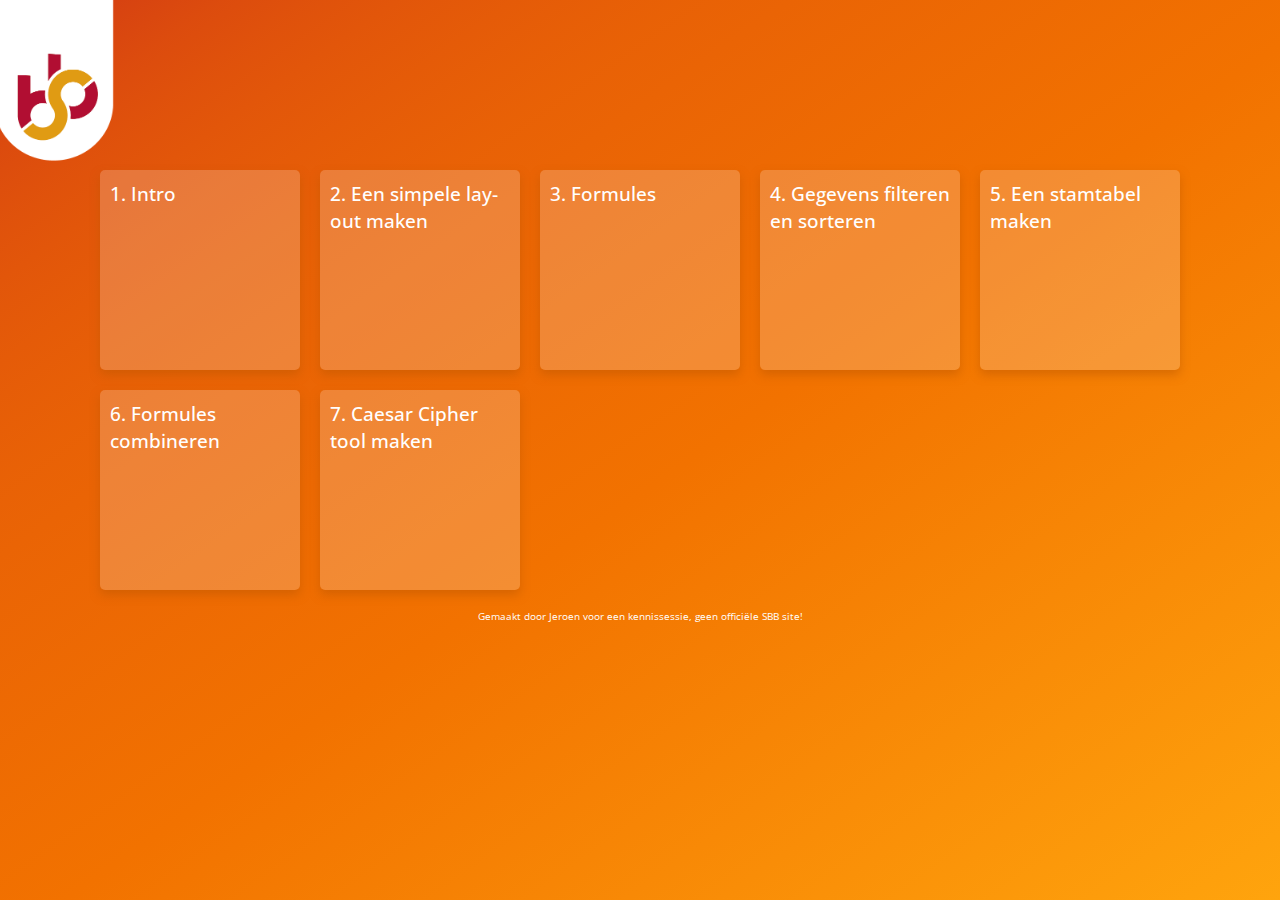
<file: index.html>
<!DOCTYPE html>
<html lang="en">

<head>
    <meta charset="UTF-8">
    <meta name="viewport" content="width=device-width, initial-scale=1.0">
    <title>Excelleren in Excel</title>
    <link rel="preconnect" href="https://fonts.googleapis.com">
    <link rel="preconnect" href="https://fonts.gstatic.com" crossorigin>
    <link href="https://fonts.googleapis.com/css2?family=Open+Sans:ital,wght@0,300..800;1,300..800&display=swap"
        rel="stylesheet">
    <link rel="stylesheet" href="/css/style.css">
</head>

<body>
    <header class="mainHeader">
        <figure class="logo"><img src="/img/SBB Logo_WEB_beeldmerk.png" alt="Web logo SBB"></figure>
    </header>
    <main class="cards">
        <article class="card">
            <a href="/pages/1.html" class="card__link">
            <header class="card__header">
                <h2>1. Intro</h2>
            </header>
            </a>
        </article>
        <article class="card">
            <a href="/pages/2.html" class="card__link">
            <header class="card__header">
                <h2>2. Een simpele lay-out maken</h2>
            </header>
            </a>
        </article>
        <article class="card">
            <a href="/pages/3.html" class="card__link">
            <header class="card__header">
                <h2>3. Formules</h2>
            </header>
            </a>
        </article>
        <article class="card">
            <a href="" class="card__link">
            <header class="card__header">
                <h2>4. Gegevens filteren en sorteren</h2>
            </header>
            </a>
        </article>
        <article class="card">
            <a href="" class="card__link">
            <header class="card__header">
                <h2>5. Een stamtabel maken</h2>
            </header>
            </a>
        </article>
        <article class="card">
            <a href="" class="card__link">
            <header class="card__header">
                <h2>6. Formules combineren</h2>
            </header>
            </a>
        </article>
        <article class="card">
            <a href="" class="card__link">
            <header class="card__header">
                <h2>7. Caesar Cipher tool maken</h2>
            </header>
            </a>
        </article>
    </main>
    <footer>Gemaakt door Jeroen voor een kennissessie, geen officiële SBB site!</footer>
</body>

</html>
</file>
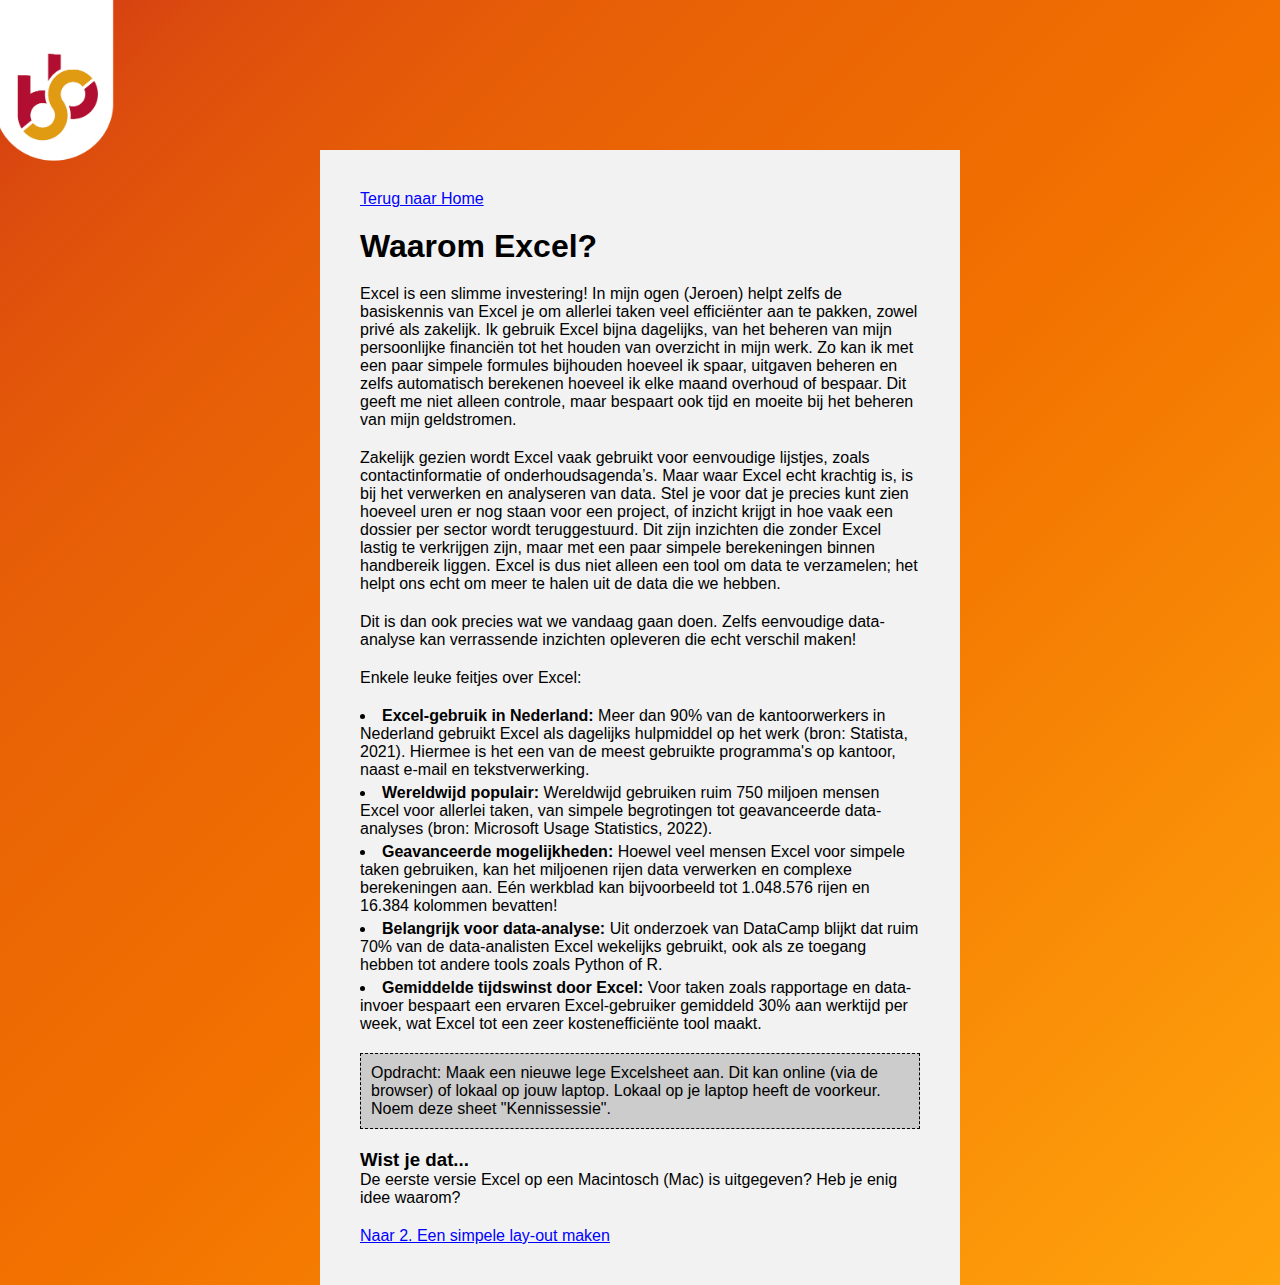
<file: pages/1.html>
<!DOCTYPE html>
<html lang="nl">
<head>
    <meta charset="UTF-8">
    <meta name="viewport" content="width=device-width, initial-scale=1.0">
    <title>Waarom Excel</title>
    <link rel="stylesheet" href="/css/style.css">
</head>
<body class="body--page">
    <header class="mainHeader">
        <figure class="logo"><img src="/img/SBB Logo_WEB_beeldmerk.png" alt="Web logo SBB"></figure>
    </header>
    <main class="page">
        <a href="/" class="breadcrumb">Terug naar Home</a>
        <h1>Waarom Excel?</h1>
        <p>Excel is een slimme investering! In mijn ogen (Jeroen) helpt zelfs de basiskennis van Excel je om allerlei taken veel efficiënter aan te pakken, zowel privé als zakelijk. Ik gebruik Excel bijna dagelijks, van het beheren van mijn persoonlijke financiën tot het houden van overzicht in mijn werk. Zo kan ik met een paar simpele formules bijhouden hoeveel ik spaar, uitgaven beheren en zelfs automatisch berekenen hoeveel ik elke maand overhoud of bespaar. Dit geeft me niet alleen controle, maar bespaart ook tijd en moeite bij het beheren van mijn geldstromen.</p>
        
        <p>Zakelijk gezien wordt Excel vaak gebruikt voor eenvoudige lijstjes, zoals contactinformatie of onderhoudsagenda’s. Maar waar Excel echt krachtig is, is bij het verwerken en analyseren van data. Stel je voor dat je precies kunt zien hoeveel uren er nog staan voor een project, of inzicht krijgt in hoe vaak een dossier per sector wordt teruggestuurd. Dit zijn inzichten die zonder Excel lastig te verkrijgen zijn, maar met een paar simpele berekeningen binnen handbereik liggen. Excel is dus niet alleen een tool om data te verzamelen; het helpt ons echt om meer te halen uit de data die we hebben.</p>
        
        <p>Dit is dan ook precies wat we vandaag gaan doen. Zelfs eenvoudige data-analyse kan verrassende inzichten opleveren die echt verschil maken!</p>
        <p>Enkele leuke feitjes over Excel:</p>
        <ul class="list">
            <li><strong>Excel-gebruik in Nederland:</strong> Meer dan 90% van de kantoorwerkers in Nederland gebruikt Excel als dagelijks hulpmiddel op het werk (bron: Statista, 2021). Hiermee is het een van de meest gebruikte programma's op kantoor, naast e-mail en tekstverwerking.</li>
            
            <li><strong>Wereldwijd populair:</strong> Wereldwijd gebruiken ruim 750 miljoen mensen Excel voor allerlei taken, van simpele begrotingen tot geavanceerde data-analyses (bron: Microsoft Usage Statistics, 2022).</li>
                                    
            <li><strong>Geavanceerde mogelijkheden:</strong> Hoewel veel mensen Excel voor simpele taken gebruiken, kan het miljoenen rijen data verwerken en complexe berekeningen aan. Eén werkblad kan bijvoorbeeld tot 1.048.576 rijen en 16.384 kolommen bevatten!</li>
            
            <li><strong>Belangrijk voor data-analyse:</strong> Uit onderzoek van DataCamp blijkt dat ruim 70% van de data-analisten Excel wekelijks gebruikt, ook als ze toegang hebben tot andere tools zoals Python of R.</li>
                        
            <li><strong>Gemiddelde tijdswinst door Excel:</strong> Voor taken zoals rapportage en data-invoer bespaart een ervaren Excel-gebruiker gemiddeld 30% aan werktijd per week, wat Excel tot een zeer kostenefficiënte tool maakt.</li>
                        
        </ul>

        <section class="opdracht">
            Opdracht: Maak een nieuwe lege Excelsheet aan. Dit kan online (via de browser) of lokaal op jouw laptop. Lokaal op je laptop heeft de voorkeur. Noem deze sheet "Kennissessie".
        </section>
        <section class="wistjedat">
            <h3>Wist je dat...</h3> 
            <p>De eerste versie Excel op een Macintosch (Mac) is uitgegeven? Heb je enig idee waarom?</p>
        </section>
        <a href="/pages/2.html" class="breadcrumb">Naar 2. Een simpele lay-out maken</a>
    </main>
</body>
</html>
</file>
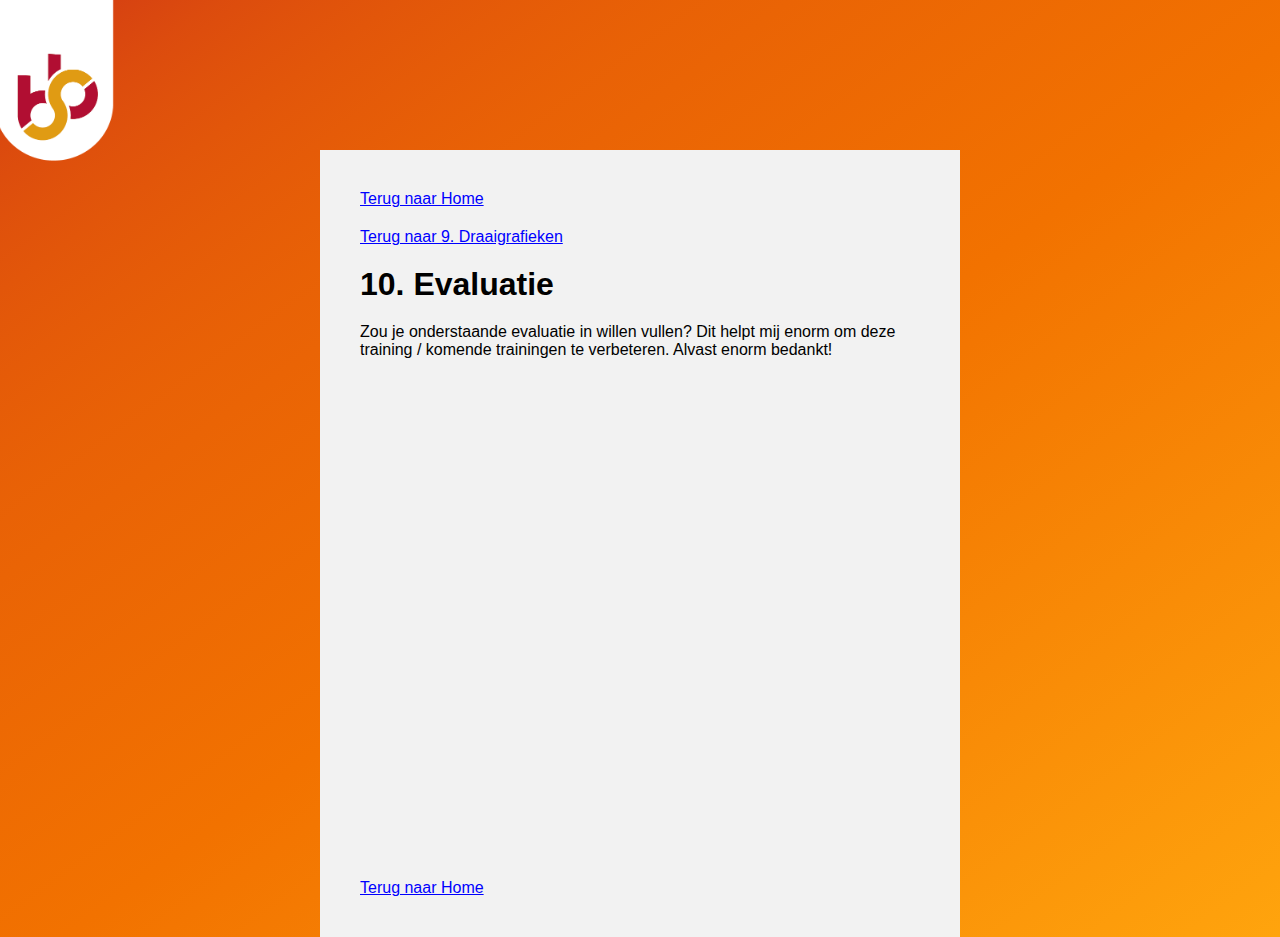
<file: pages/10.html>
<!DOCTYPE html>
<html lang="nl">

<head>
    <meta charset="UTF-8">
    <meta name="viewport" content="width=device-width, initial-scale=1.0">
    <title>8. Evaluatie</title>
    <link rel="stylesheet" href="/css/style.css">
</head>

<body class="body--page">
    <header class="mainHeader">
        <figure class="logo"><img src="/img/SBB Logo_WEB_beeldmerk.png" alt="Web logo SBB"></figure>
    </header>
    <main class="page">
        <a href="/" class="breadcrumb">Terug naar Home</a>
        <a href="/pages/9.html" class="breadcrumb">Terug naar 9. Draaigrafieken </a>
        <h1>10. Evaluatie</h1>
        <p>Zou je onderstaande evaluatie in willen vullen? Dit helpt mij enorm om deze training / komende trainingen te
            verbeteren. Alvast enorm bedankt!</p>
        <iframe width="640px" height="480px"
            src="https://forms.office.com/Pages/ResponsePage.aspx?id=T3y5lL5XeE23mNdlB7ZQ5Y03c--F8olLiReN8KGMHE1UQVZUSlc3WDdTWENYVDY2VlRSOUFWQkpROS4u&embed=true"
            frameborder="0" marginwidth="0" marginheight="0" style="border: none; max-width:100%; max-height:100vh"
            allowfullscreen webkitallowfullscreen mozallowfullscreen msallowfullscreen> </iframe>
        <a href="/" class="breadcrumb">Terug naar Home</a>
</body>

</html>
</file>
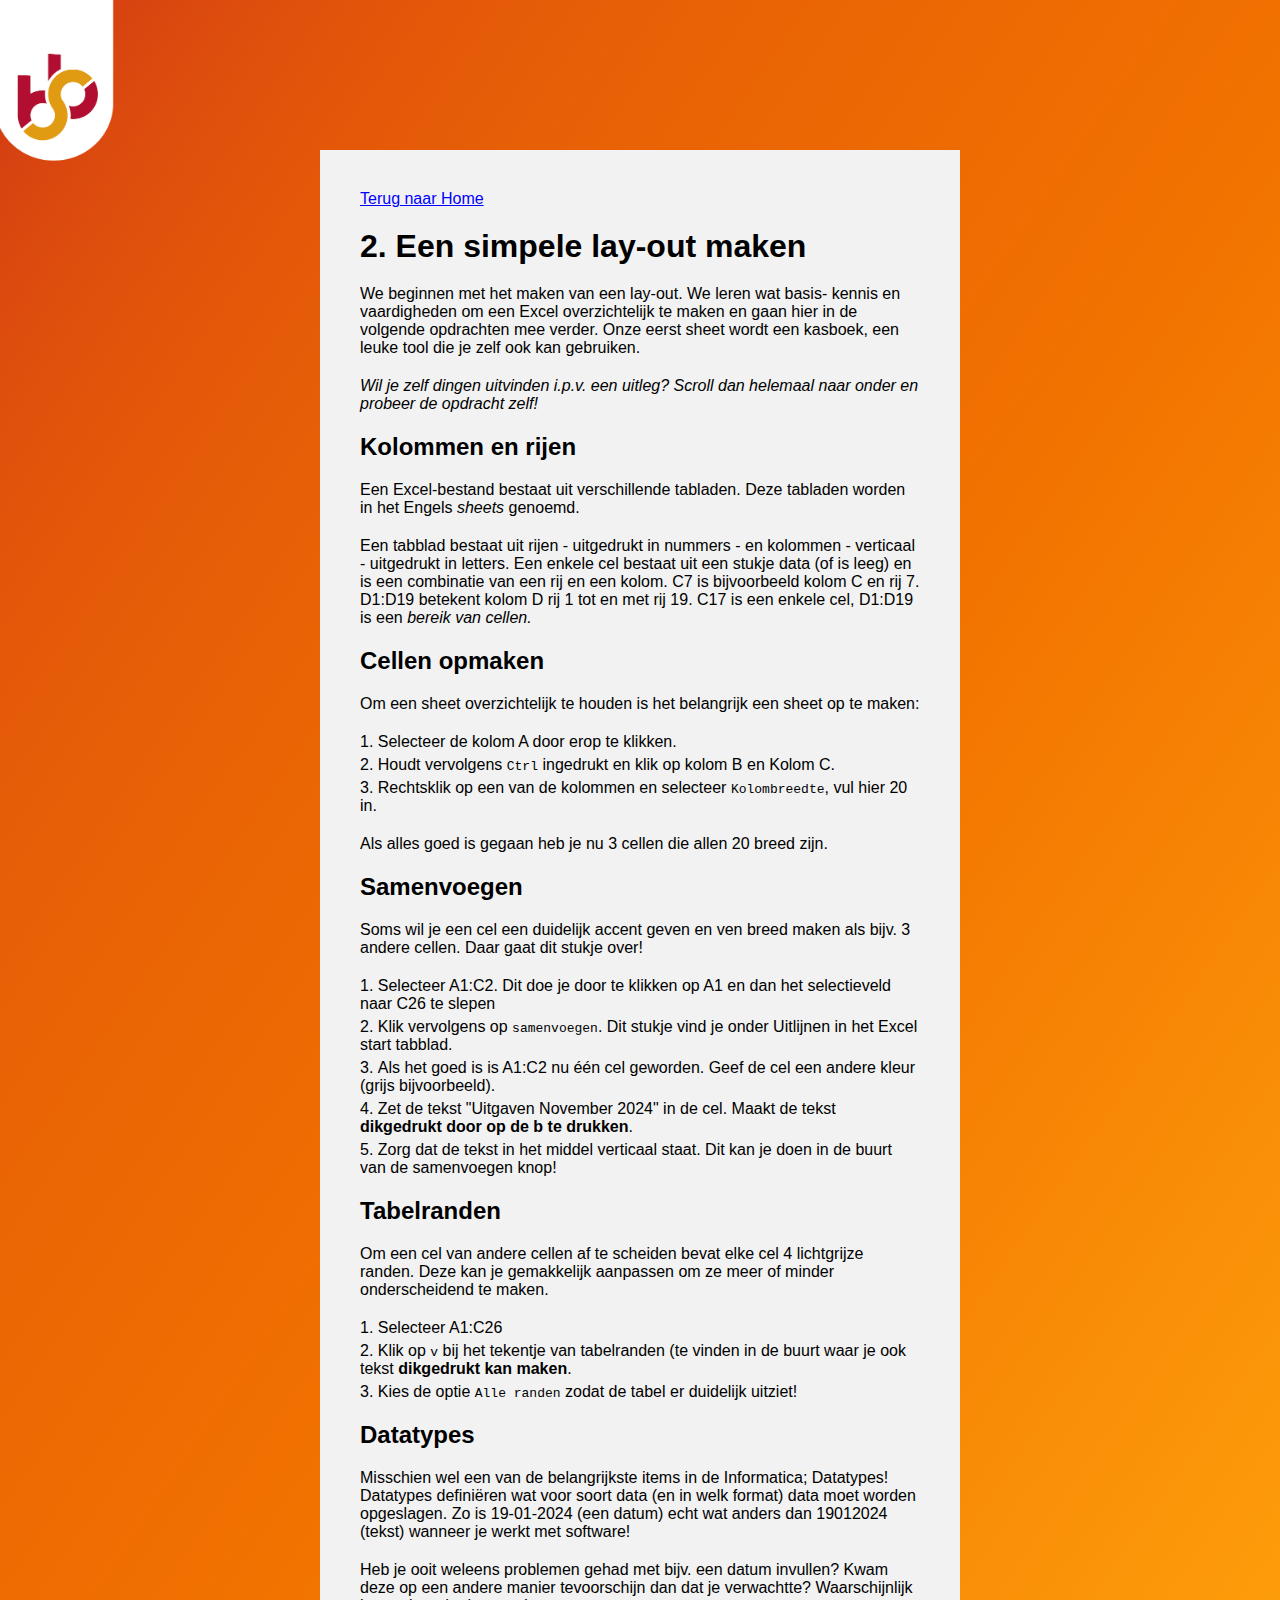
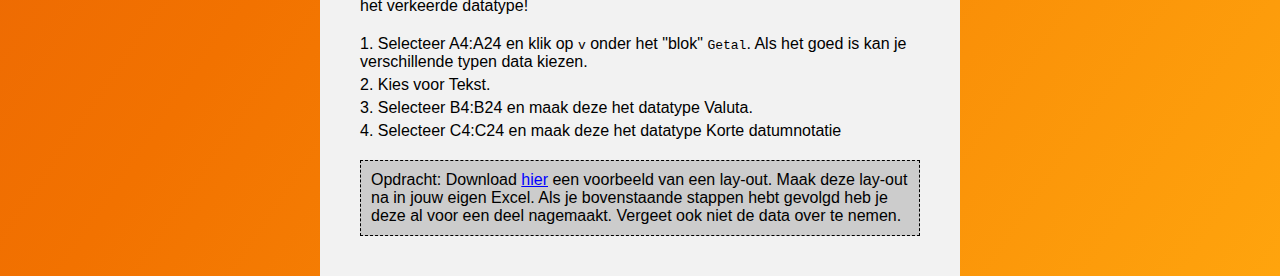
<file: pages/2.html>
<!DOCTYPE html>
<html lang="en">

<head>
    <meta charset="UTF-8">
    <meta name="viewport" content="width=device-width, initial-scale=1.0">
    <title>Document</title>
    <link rel="stylesheet" href="/css/style.css">
</head>

<body class="body--page">
    <header class="mainHeader">
        <figure class="logo"><img src="/img/SBB Logo_WEB_beeldmerk.png" alt="Web logo SBB"></figure>
    </header>
    <main class="page">
        <a href="/" class="breadcrumb">Terug naar Home</a>
        <h1>2. Een simpele lay-out maken</h1>
        <p>We beginnen met het maken van een lay-out. We leren wat basis- kennis en vaardigheden om een Excel
            overzichtelijk te maken en gaan hier in de volgende opdrachten mee verder. Onze eerst sheet wordt een kasboek, een leuke tool die je zelf ook kan gebruiken.</p>
        <em>Wil je zelf dingen uitvinden i.p.v. een uitleg? Scroll dan helemaal naar onder en probeer de opdracht
            zelf!</em>

        <h2>Kolommen en rijen</h2>
        <p>Een Excel-bestand bestaat uit verschillende tabladen. Deze tabladen worden in het Engels <em>sheets</em>
            genoemd.</p>
        <p>Een tabblad bestaat uit rijen - uitgedrukt in nummers - en kolommen - verticaal - uitgedrukt in letters. Een
            enkele cel bestaat uit een stukje data (of is leeg) en is een combinatie van een rij en een kolom. C7 is
            bijvoorbeeld kolom C en rij 7. D1:D19 betekent kolom D rij 1 tot en met rij 19. C17 is een enkele cel,
            D1:D19 is een <em>bereik van cellen.</em> </p>

        <h2>Cellen opmaken</h2>
        <p>Om een sheet overzichtelijk te houden is het belangrijk een sheet op te maken:</p>
        <ol class="list">
            <li>Selecteer de kolom A door erop te klikken.</li>
            <li>Houdt vervolgens <code>Ctrl</code> ingedrukt en klik op kolom B en Kolom C. </li>
            <li>Rechtsklik op een van de kolommen en selecteer <code>Kolombreedte</code>, vul hier 20 in.</li>
        </ol>
        Als alles goed is gegaan heb je nu 3 cellen die allen 20 breed zijn.
        
        <h2>Samenvoegen</h2>
        <p>Soms wil je een cel een duidelijk accent geven en ven breed maken als bijv. 3 andere cellen. Daar gaat dit stukje over!</p>
        <ol class="list">
            <li>Selecteer A1:C2. Dit doe je door te klikken op A1 en dan het selectieveld naar C26 te slepen</li>
            <li>Klik vervolgens op <code>samenvoegen</code>. Dit stukje vind je onder Uitlijnen in het Excel start tabblad. </li>
            <li>Als het goed is is A1:C2 nu één cel geworden. Geef de cel een andere kleur (grijs bijvoorbeeld).</li>
            <li>Zet de tekst "Uitgaven November 2024" in de cel. Maakt de tekst <strong>dikgedrukt door op de b te drukken</strong>.</li>
            <li>Zorg dat de tekst in het middel verticaal staat. Dit kan je doen in de buurt van de samenvoegen knop!</li>
        </ol>

        <h2>Tabelranden</h2>
        <p>Om een cel van andere cellen af te scheiden bevat elke cel 4 lichtgrijze randen. Deze kan je gemakkelijk aanpassen om ze meer of minder onderscheidend te maken. </p>
        <ol class="list">
            <li>Selecteer A1:C26</li>
            <li>Klik op <code>v</code> bij het tekentje van tabelranden (te vinden in de buurt waar je ook tekst <strong>dikgedrukt kan maken</strong>.</li>
            <li>Kies de optie <code>Alle randen</code> zodat de tabel er duidelijk uitziet!</li>
        </ol>

        <h2>Datatypes</h2>
       <p>Misschien wel een van de belangrijkste items in de Informatica; Datatypes! Datatypes definiëren wat voor soort data (en in welk format) data moet worden opgeslagen. Zo is 19-01-2024 (een datum) echt wat anders dan 19012024 (tekst) wanneer je werkt met software!</p>
       <p>Heb je ooit weleens problemen gehad met bijv. een datum invullen? Kwam deze op een andere manier tevoorschijn dan dat je verwachtte? Waarschijnlijk het verkeerde datatype!</p>
        <ol class="list">
            <li>Selecteer A4:A24 en klik op <code>v</code> onder het "blok" <code>Getal</code>. Als het goed is kan je verschillende typen data kiezen. </li>
            <li>Kies voor Tekst.</li>
            <li>Selecteer B4:B24 en maak deze het datatype Valuta.</li>
            <li>Selecteer C4:C24 en maak deze het datatype Korte datumnotatie</li>
        </ol>
        <section class="opdracht">
            Opdracht: Download <a class="breadcrumb" href="/data/opdracht-2-voorbeeld.xlsx">hier</a> een voorbeeld van een
            lay-out. Maak deze lay-out na in jouw eigen Excel. Als je bovenstaande stappen hebt gevolgd heb je deze al voor een deel nagemaakt.
            Vergeet ook niet de data over te nemen. 
        </section>
    </main>
</body>

</html>
</file>
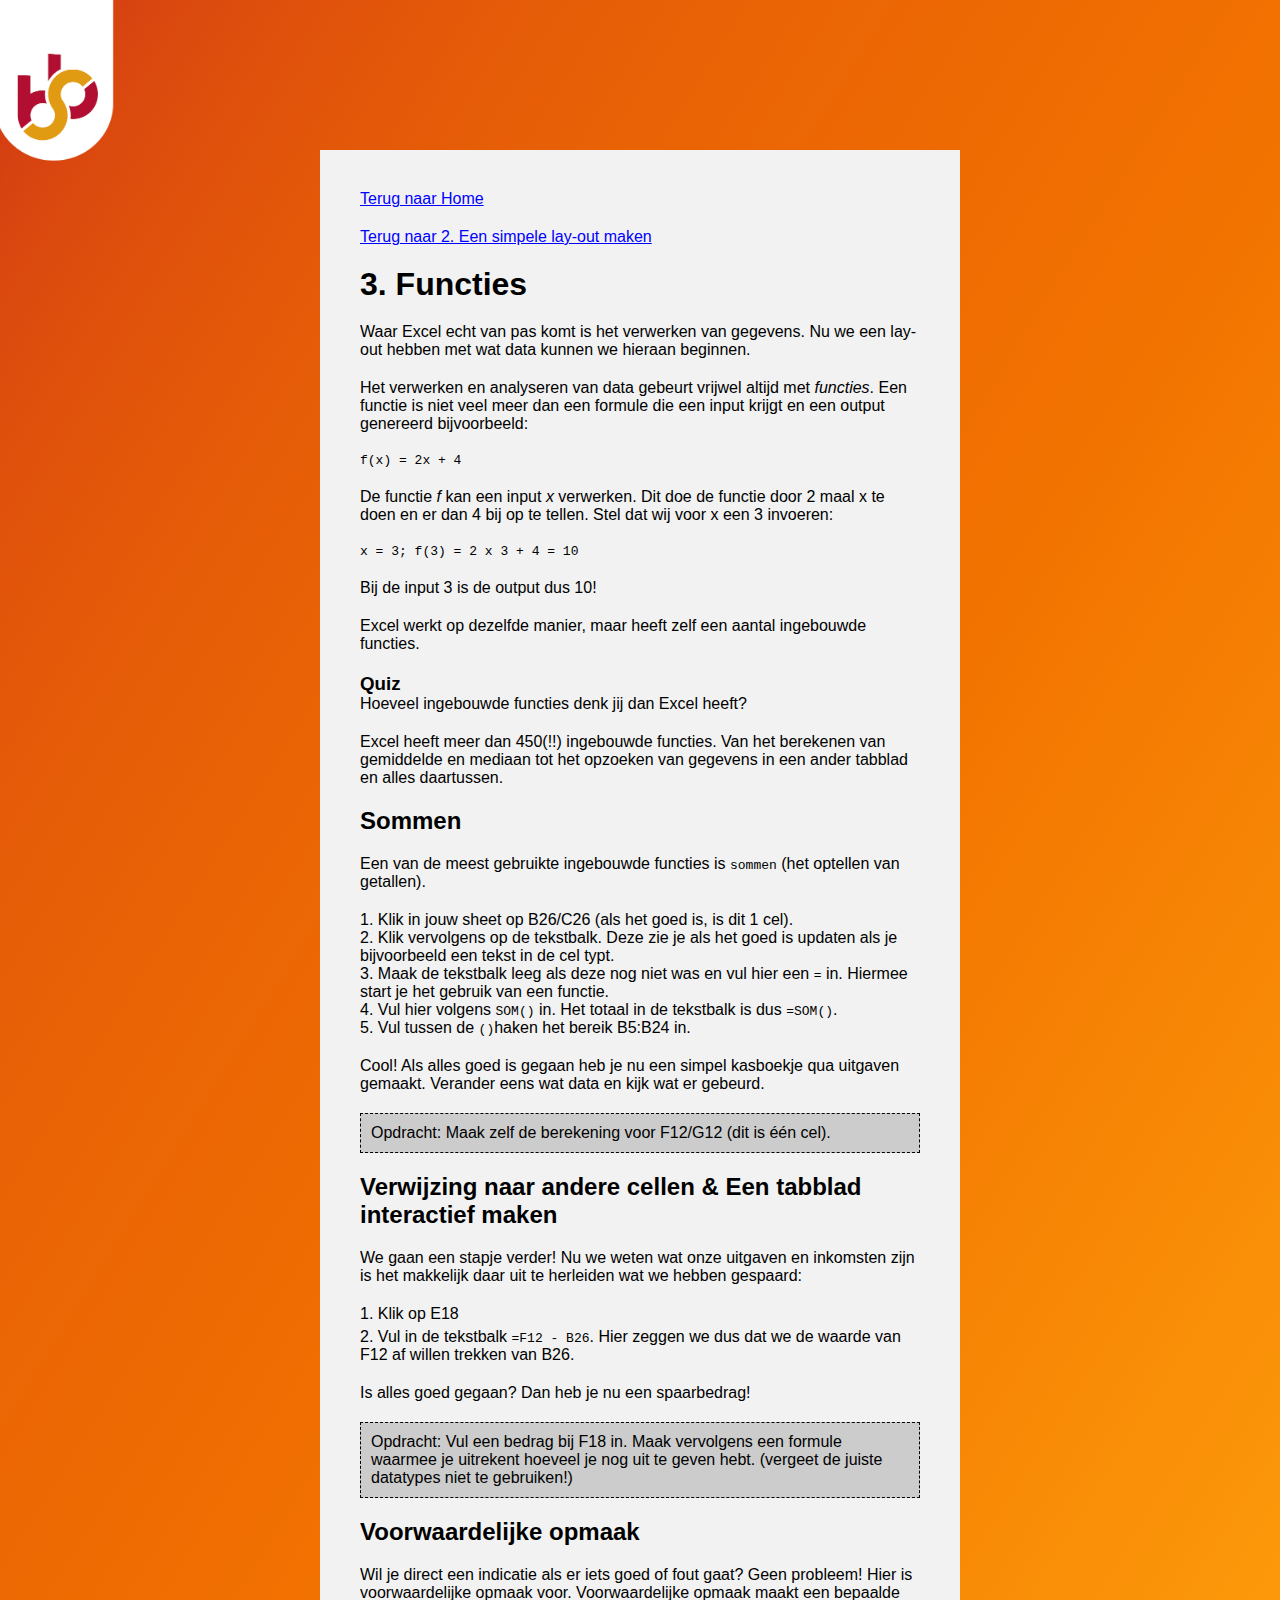
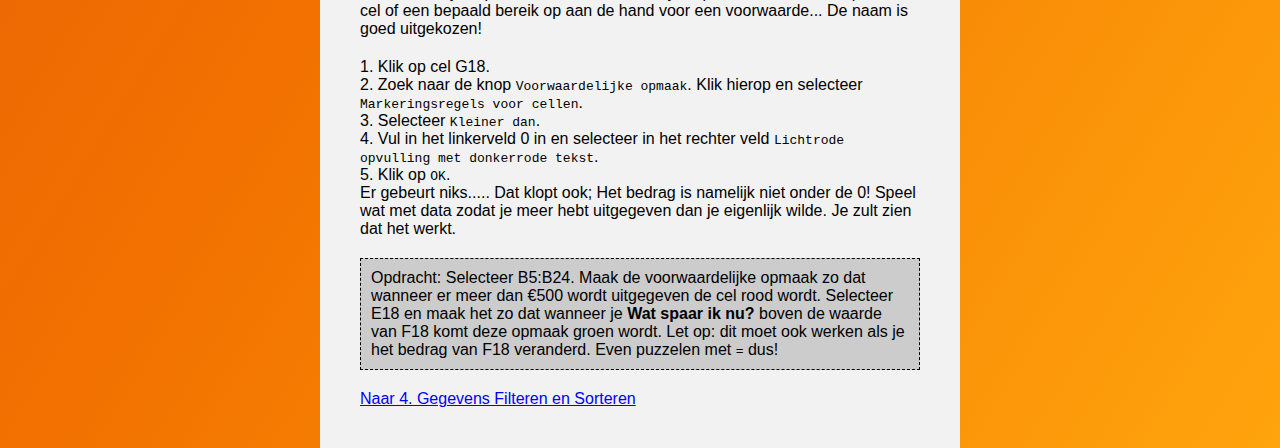
<file: pages/3.html>
<!DOCTYPE html>
<html lang="nl">

<head>
    <meta charset="UTF-8">
    <meta name="viewport" content="width=device-width, initial-scale=1.0">
    <title>3. Functies</title>
    <link rel="stylesheet" href="/css/style.css">
</head>

<body class="body--page">
    <header class="mainHeader">
        <figure class="logo"><img src="/img/SBB Logo_WEB_beeldmerk.png" alt="Web logo SBB"></figure>
    </header>
    <main class="page">
        <a href="/" class="breadcrumb">Terug naar Home</a>
        <a href="/pages/2.html" class="breadcrumb">Terug naar 2. Een simpele lay-out maken</a>
        <h1>3. Functies</h1>
        <p>Waar Excel echt van pas komt is het verwerken van gegevens. Nu we een lay-out hebben met wat data kunnen we hieraan beginnen. </p>
        <p>Het verwerken en analyseren van data gebeurt vrijwel altijd met <em>functies</em>.
            Een functie is niet veel meer dan een formule die een input krijgt en een output genereerd bijvoorbeeld:</p>
            <code>f(x) = 2x + 4</code>
        <p>De functie <em>f</em> kan een input <em>x</em> verwerken. Dit doe de functie door 2 maal x te doen en er dan 4 bij op te tellen. Stel dat wij voor x een 3 invoeren:</p>
        <code>x = 3; f(3) = 2 x 3 + 4 = 10</code>
        <p>Bij de input 3 is de output dus 10!</p>
        <p>Excel werkt op dezelfde manier, maar heeft zelf een aantal ingebouwde functies. </p>
        <section class="wistjedat">
            <h3>Quiz</h3> 
            <p>Hoeveel ingebouwde functies denk jij dan Excel heeft?</p>
        </section>  

        <p>Excel heeft meer dan 450(!!) ingebouwde functies. Van het berekenen van gemiddelde en mediaan tot het opzoeken van gegevens in een ander tabblad en alles daartussen.</p>
        
        <h2>Sommen</h2>
        <p>
         Een van de meest gebruikte ingebouwde functies is <code>sommen</code> (het optellen van getallen).
        </p>
        <ol>
            <li>Klik in jouw sheet op B26/C26 (als het goed is, is dit 1 cel). </li>
            <li>Klik vervolgens op de tekstbalk. Deze zie je als het goed is updaten als je bijvoorbeeld een tekst in de cel typt.</li>
            <li>Maak de tekstbalk leeg als deze nog niet was en vul hier een <code>=</code> in. Hiermee start je het gebruik van een functie.</li>
            <li>Vul hier volgens <code>SOM()</code> in. Het totaal in de tekstbalk is dus <code>=SOM()</code>.</li>
            <li>Vul tussen de <code>()</code>haken het bereik B5:B24 in. </li>
        </ol>
        <p>Cool! Als alles goed is gegaan heb je nu een simpel kasboekje qua uitgaven gemaakt. Verander eens wat data en kijk wat er gebeurd.</p>
        <section class="opdracht">
            Opdracht: Maak zelf de berekening voor F12/G12 (dit is één cel).
        </section>

        <h2>Verwijzing naar andere cellen & Een tabblad interactief maken</h2>
        <p>We gaan een stapje verder! Nu we weten wat onze uitgaven en inkomsten zijn is het makkelijk daar uit te herleiden wat we hebben gespaard:</p>
        <ol class="list">
            <li>Klik op E18</li>
            <li>Vul in de tekstbalk <code>=F12 - B26</code>. Hier zeggen we dus dat we de waarde van F12 af willen trekken van B26.</li>
        </ol>
        <p>Is alles goed gegaan? Dan heb je nu een spaarbedrag!</p>
        <section class="opdracht">
            Opdracht: Vul een bedrag bij F18 in. Maak vervolgens een formule waarmee je uitrekent hoeveel je nog uit te geven hebt. (vergeet de juiste datatypes niet te gebruiken!)
        </section>

        <h2>Voorwaardelijke opmaak</h2>
        <p>Wil je direct een indicatie als er iets goed of fout gaat? Geen probleem! Hier is voorwaardelijke opmaak voor. Voorwaardelijke opmaak maakt een bepaalde cel of een bepaald bereik op aan de hand voor een voorwaarde... De naam is goed uitgekozen!</p>
        <ol>
            <li>Klik op cel G18.</li>
        <li>Zoek naar de knop <code>Voorwaardelijke opmaak</code>. Klik hierop en selecteer <code>Markeringsregels voor cellen</code>.</li>
        <li>Selecteer <code>Kleiner dan</code>.</li>
        <li>Vul in het linkerveld 0 in en selecteer in het rechter veld <code>Lichtrode opvulling met donkerrode tekst</code>.</li>
        <li>Klik op <code>OK</code>.</li>
    <p>Er gebeurt niks..... Dat klopt ook; Het bedrag is namelijk niet onder de 0! Speel wat met data zodat je meer hebt uitgegeven dan je eigenlijk wilde. Je zult zien dat het werkt.</p>
    </ol>
    <section class="opdracht">
        Opdracht: Selecteer B5:B24. Maak de voorwaardelijke opmaak zo dat wanneer er meer dan €500 wordt uitgegeven de cel rood wordt. Selecteer E18 en maak het zo dat wanneer je <strong>Wat spaar ik nu?</strong> boven de waarde van F18 komt deze opmaak groen wordt. Let op: dit moet ook werken als je het bedrag van F18 veranderd. Even puzzelen met <code>=</code> dus! 
    </section>
        <a href="/pages/4.html" class="breadcrumb">Naar 4. Gegevens Filteren en Sorteren </a>
</body>

</html>
</file>
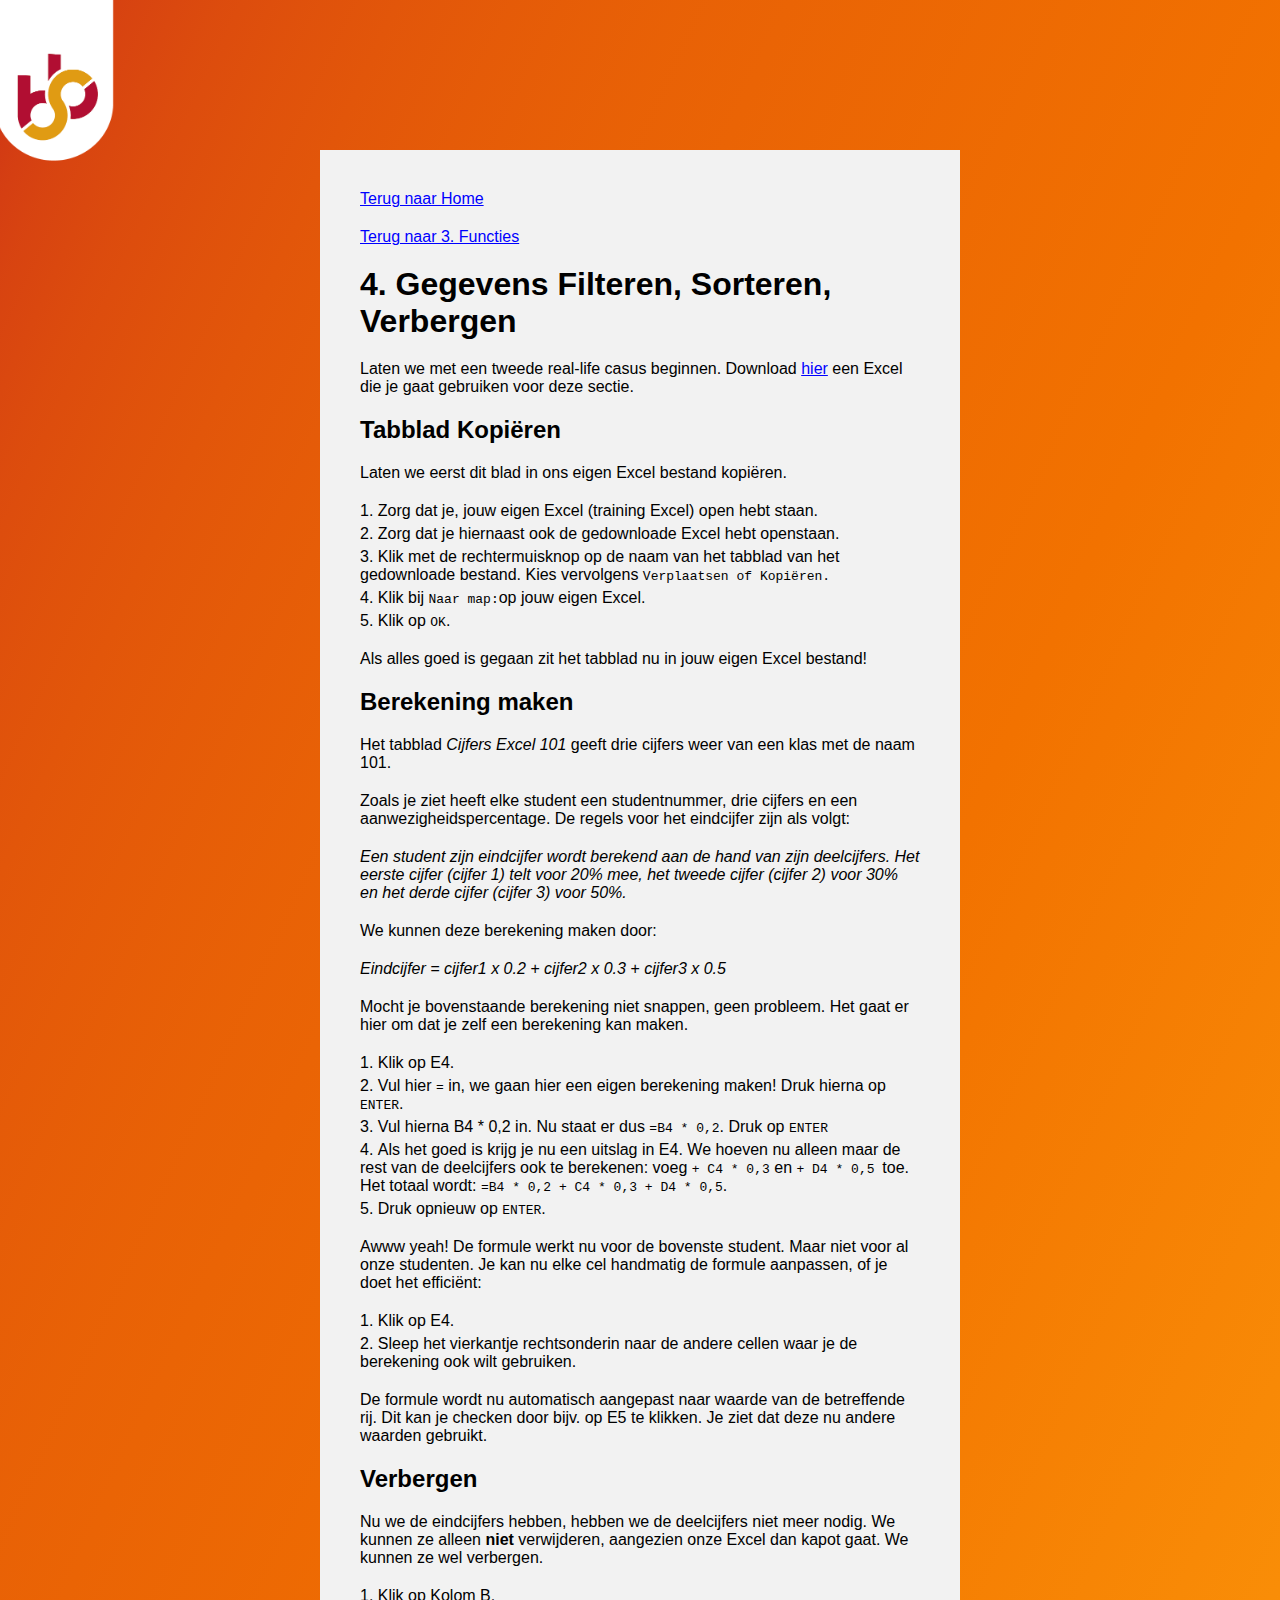
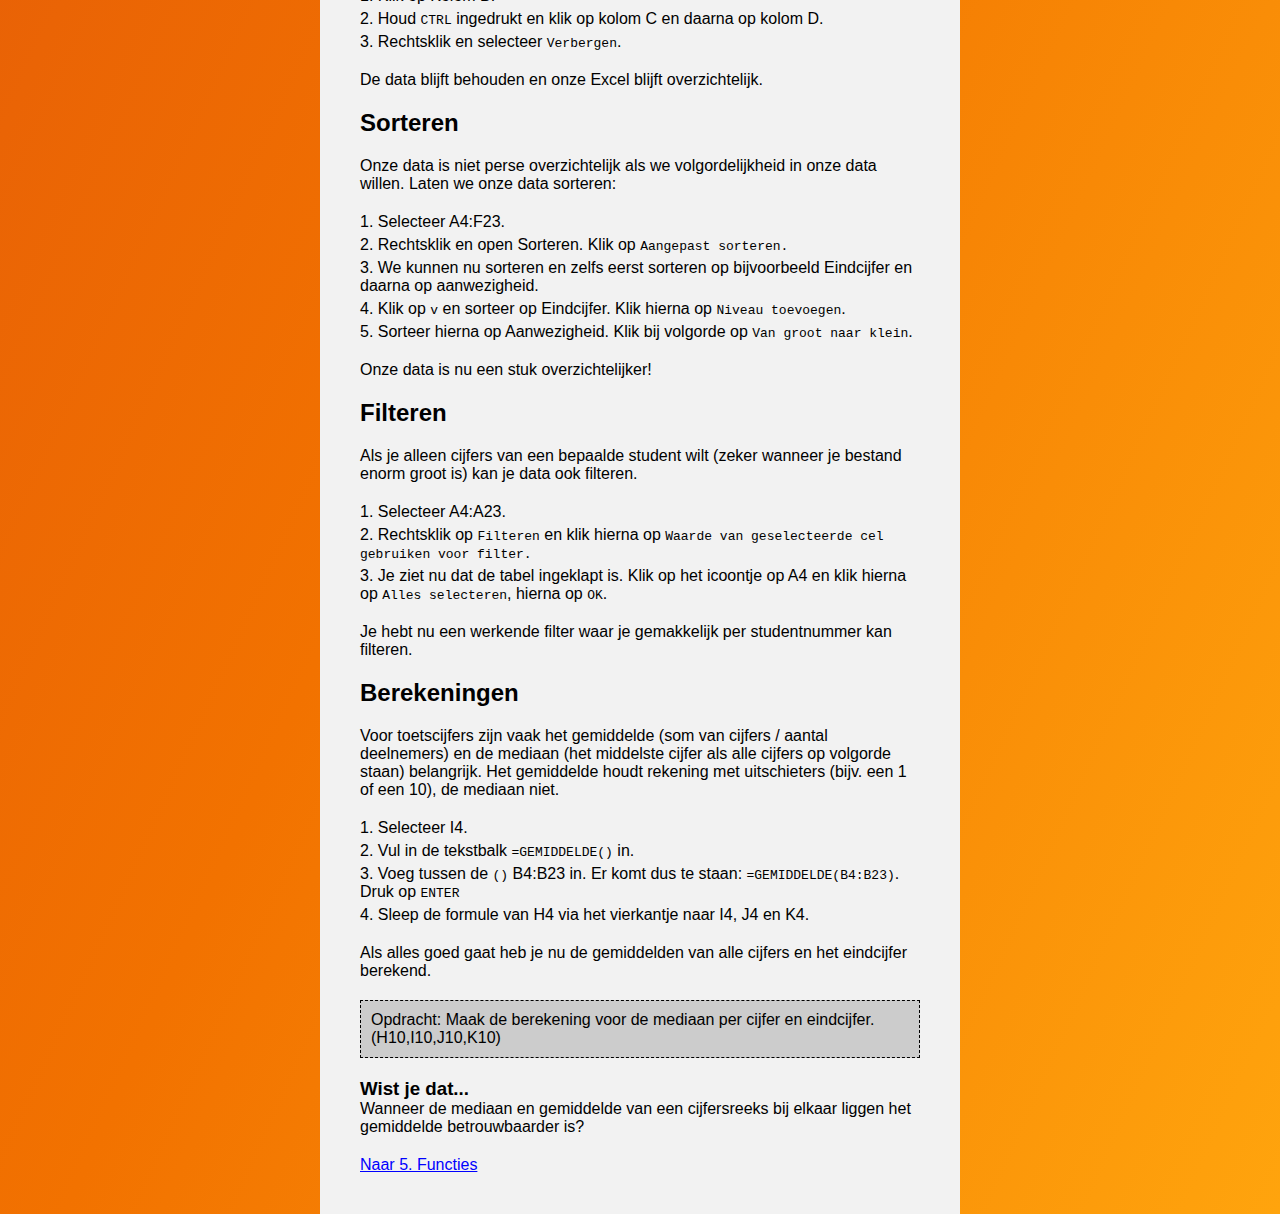
<file: pages/4.html>
<!DOCTYPE html>
<html lang="nl">

<head>
    <meta charset="UTF-8">
    <meta name="viewport" content="width=device-width, initial-scale=1.0">
    <title>4. Gegevens Filteren, Sorteren, Verbergen</title>
    <link rel="stylesheet" href="/css/style.css">
</head>

<body class="body--page">
    <header class="mainHeader">
        <figure class="logo"><img src="/img/SBB Logo_WEB_beeldmerk.png" alt="Web logo SBB"></figure>
    </header>
    <main class="page">
        <a href="/" class="breadcrumb">Terug naar Home</a>
        <a href="/pages/3.html" class="breadcrumb">Terug naar 3. Functies</a>
        <h1>4. Gegevens Filteren, Sorteren, Verbergen </h1>
        <p>Laten we met een tweede real-life casus beginnen. Download <a href="/data/opdracht-4-voorbeeld.xlsx" class="breadcrumb">hier</a> een Excel
            die je gaat gebruiken voor deze sectie.</p>
        <h2>Tabblad Kopiëren</h2>
        <p>Laten we eerst dit blad in ons eigen Excel bestand kopiëren.</p>
        <ol class="list">
            <li>Zorg dat je, jouw eigen Excel (training Excel) open hebt staan.</li>
            <li>Zorg dat je hiernaast ook de gedownloade Excel hebt openstaan.</li>
            <li>Klik met de rechtermuisknop op de naam van het tabblad van het gedownloade bestand. Kies vervolgens
                <code>Verplaatsen of Kopiëren.</code></li>
            <li>Klik bij <code>Naar map:</code>op jouw eigen Excel.</li>
            <li>Klik op <code>OK</code>.</li>
        </ol>
        <p>Als alles goed is gegaan zit het tabblad nu in jouw eigen Excel bestand!</p>
        <h2>Berekening maken</h2>
        <p>Het tabblad <em>Cijfers Excel 101</em> geeft drie cijfers weer van een klas met de naam 101. </p>
        <p>Zoals je ziet heeft elke student een studentnummer, drie cijfers en een aanwezigheidspercentage. De regels
            voor het eindcijfer zijn als volgt:</p>
        <em>Een student zijn eindcijfer wordt berekend aan de hand van zijn deelcijfers. Het eerste cijfer (cijfer 1)
            telt voor 20% mee, het tweede cijfer (cijfer 2) voor 30% en het derde cijfer (cijfer 3) voor 50%.</em>
        <p>We kunnen deze berekening maken door:</p>
        <em>Eindcijfer = cijfer1 x 0.2 + cijfer2 x 0.3 + cijfer3 x 0.5</em>
        <p>Mocht je bovenstaande berekening niet snappen, geen probleem. Het gaat er hier om dat je zelf een berekening kan maken.</p>
        <ol class="list">
            <li>Klik op E4.</li>
            <li>Vul hier <code>=</code> in, we gaan hier een eigen berekening maken! Druk hierna op <code>ENTER</code>.</li>
            <li>Vul hierna B4 * 0,2 in. Nu staat er dus <code>=B4 * 0,2</code>. Druk op <code>ENTER</code></li>
            <li>Als het goed is krijg je nu een uitslag in E4. We hoeven nu alleen maar de rest van de deelcijfers ook
                te berekenen: voeg <code>+ C4 * 0,3</code> en <code>+ D4 * 0,5 </code> toe. Het totaal wordt:
                <code>=B4 * 0,2 + C4 * 0,3 + D4 * 0,5</code>.</li>
                <li>Druk opnieuw op <code>ENTER</code>.</li>
        </ol>
        <p>Awww yeah! De formule werkt nu voor de bovenste student. Maar niet voor al onze studenten. Je kan nu elke cel
            handmatig de formule aanpassen, of je doet het efficiënt:</p>
        <ol class="list">
            <li>Klik op E4.</li>
            <li>Sleep het vierkantje rechtsonderin naar de andere cellen waar je de berekening ook wilt gebruiken.</li>
        </ol>
        <p>De formule wordt nu automatisch aangepast naar waarde van de betreffende rij. Dit kan je checken door bijv.
            op E5 te klikken. Je ziet dat deze nu andere waarden gebruikt. </p>
        <h2>Verbergen</h2>
        <p>Nu we de eindcijfers hebben, hebben we de deelcijfers niet meer nodig. We kunnen ze alleen
            <strong>niet</strong> verwijderen, aangezien onze Excel dan kapot gaat. We kunnen ze wel verbergen.</p>
        <ol class="list">
            <li>Klik op Kolom B.</li>
            <li>Houd <code>CTRL</code> ingedrukt en klik op kolom C en daarna op kolom D.</li>
            <li>Rechtsklik en selecteer <code>Verbergen</code>.</li>
        </ol>
        <p>De data blijft behouden en onze Excel blijft overzichtelijk.</p>
        <h2>Sorteren</h2>
        <p>Onze data is niet perse overzichtelijk als we volgordelijkheid in onze data willen. Laten we onze data sorteren:
        </p>
        <ol class="list">
            <li>Selecteer A4:F23.</li>
            <li>Rechtsklik en open Sorteren. Klik op <code>Aangepast sorteren.</code></li>
            <li>We kunnen nu sorteren en zelfs eerst sorteren op bijvoorbeeld Eindcijfer en daarna op aanwezigheid.</li>
            <li>Klik op <code>v</code> en sorteer op Eindcijfer. Klik hierna op <code>Niveau toevoegen</code>.</li>
            <li>Sorteer hierna op Aanwezigheid. Klik bij volgorde op <code>Van groot naar klein</code>.</li>
        </ol>
        <p>Onze data is nu een stuk overzichtelijker!</p>
        <h2>Filteren</h2>
        <p>Als je alleen cijfers van een bepaalde student wilt (zeker wanneer je bestand enorm groot is) kan je data ook
            filteren.</p>
        <ol class="list">
            <li>Selecteer A4:A23.</li>
            <li>Rechtsklik op <code>Filteren</code> en klik hierna op
                <code>Waarde van geselecteerde cel gebruiken voor filter.</code></li>
            <li>Je ziet nu dat de tabel ingeklapt is. Klik op het icoontje op A4 en klik hierna op
                <code>Alles selecteren</code>, hierna op <code>OK</code>.</li>
        </ol>
        <p>Je hebt nu een werkende filter waar je gemakkelijk per studentnummer kan filteren.</p>
        <h2>Berekeningen</h2>
        <p>Voor toetscijfers zijn vaak het gemiddelde (som van cijfers / aantal deelnemers) en de mediaan (het
            middelste cijfer als alle cijfers op volgorde staan) belangrijk. Het gemiddelde houdt rekening met
            uitschieters (bijv. een 1 of een 10), de mediaan niet. </p>
        <ol class="list">
            <li>Selecteer I4.</li>
            <li>Vul in de tekstbalk <code>=GEMIDDELDE()</code> in.</li>
            <li>Voeg tussen de <code>()</code> B4:B23 in. Er komt dus te staan: <code>=GEMIDDELDE(B4:B23)</code>. Druk op <code>ENTER</code></CODE></li>
            <li>Sleep de formule van H4 via het vierkantje naar I4, J4 en K4. </li>
        </ol>
        <p>Als alles goed gaat heb je nu de gemiddelden van alle cijfers en het eindcijfer berekend.</p>
        <section class="opdracht">
            Opdracht: Maak de berekening voor de mediaan per cijfer en eindcijfer. (H10,I10,J10,K10)
        </section>
        <section class="wistjedat">
            <h3>Wist je dat...</h3> 
            <p>Wanneer de mediaan en gemiddelde van een cijfersreeks bij elkaar liggen het gemiddelde betrouwbaarder is? </p>
        </section>
        <a href="/pages/5.html" class="breadcrumb">Naar 5. Functies </a>
</body>

</html>
</file>
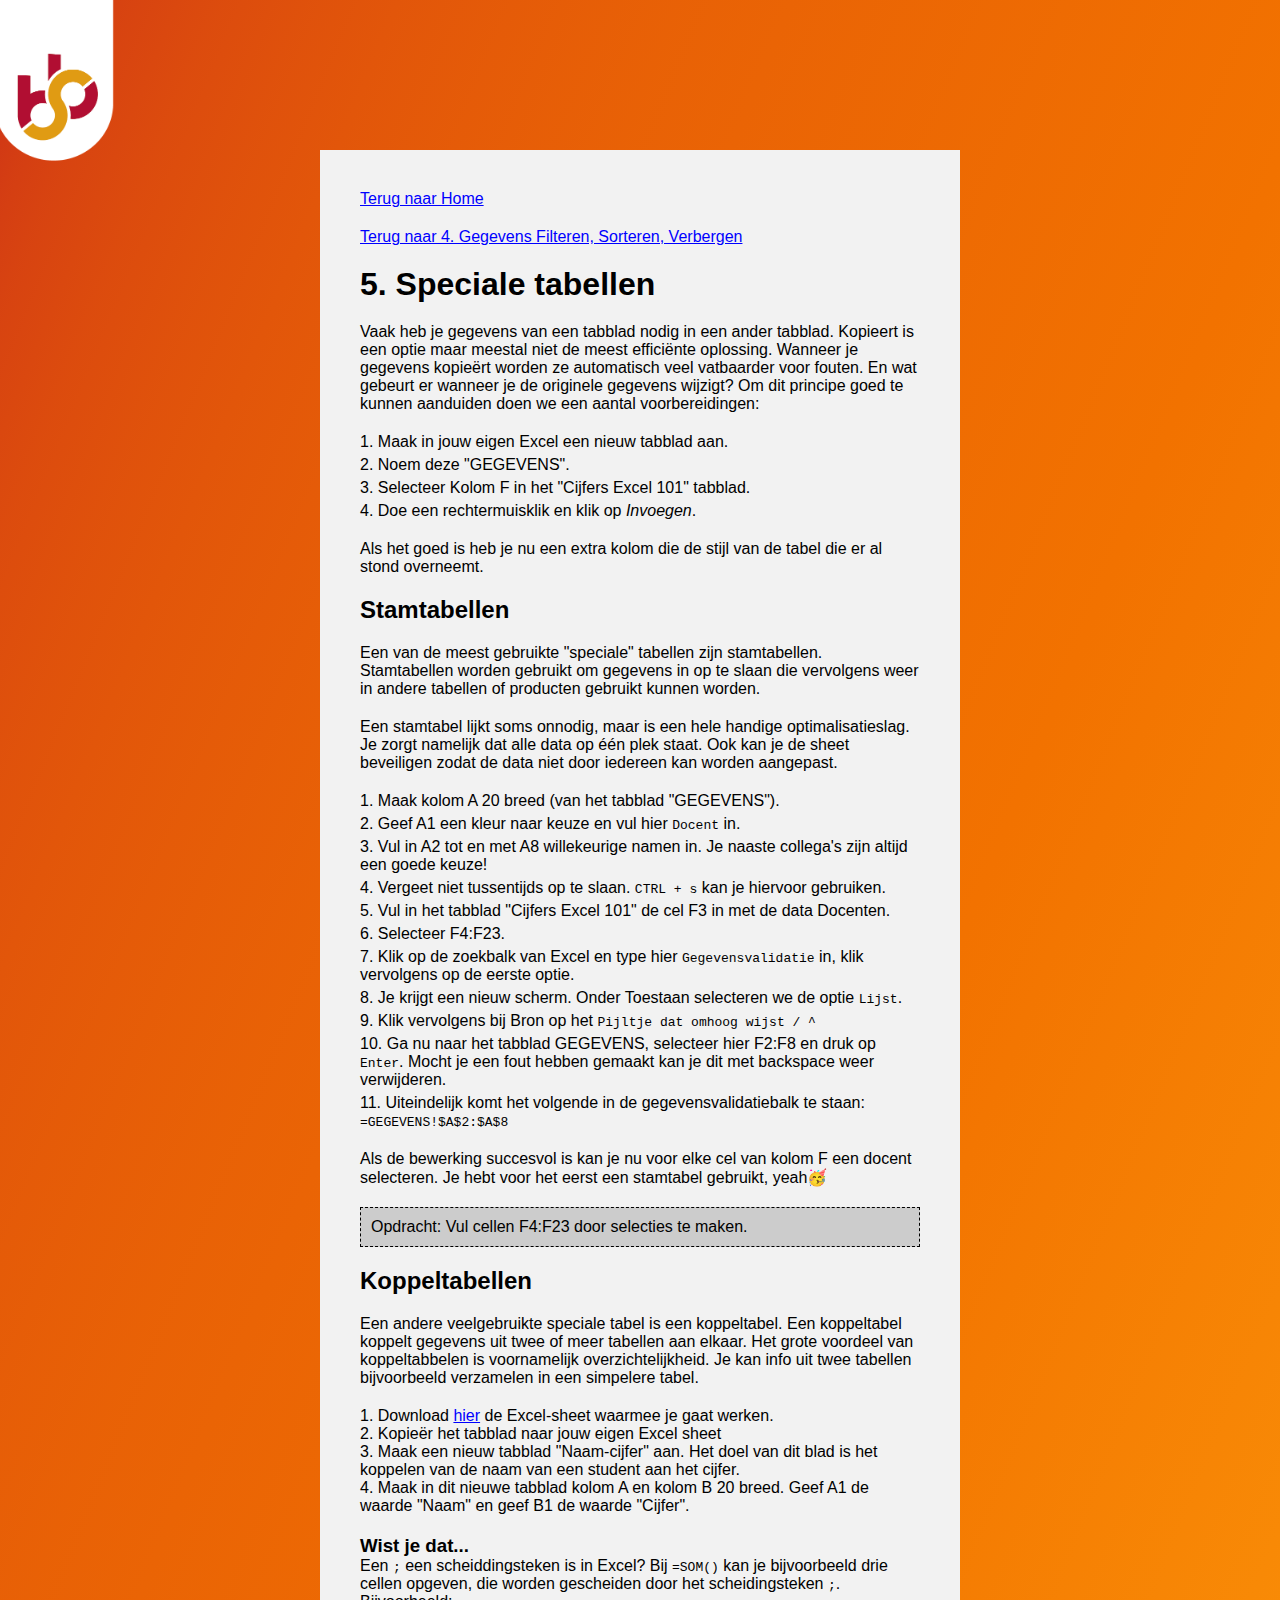
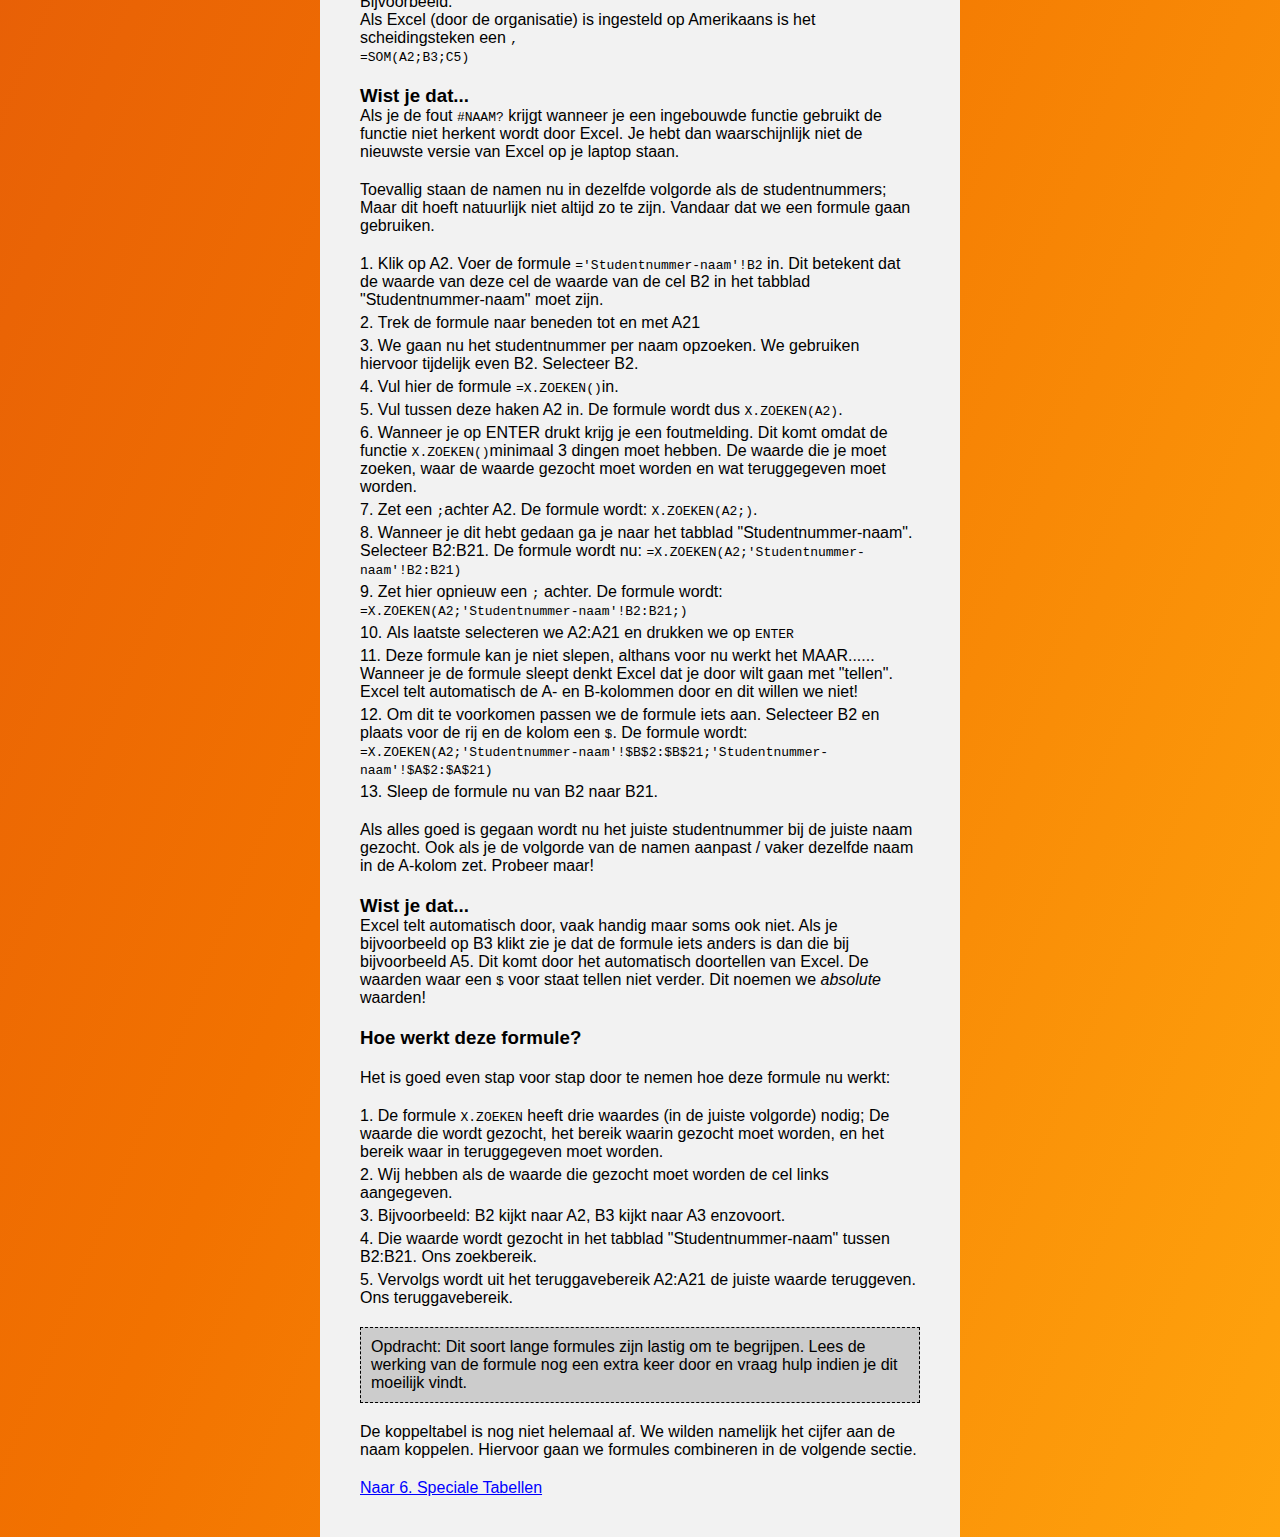
<file: pages/5.html>
<!DOCTYPE html>
<html lang="nl">

<head>
    <meta charset="UTF-8">
    <meta name="viewport" content="width=device-width, initial-scale=1.0">
    <title>5. Speciale Tabellen</title>
    <link rel="stylesheet" href="/css/style.css">
</head>

<body class="body--page">
    <header class="mainHeader">
        <figure class="logo"><img src="/img/SBB Logo_WEB_beeldmerk.png" alt="Web logo SBB"></figure>
    </header>
    <main class="page">
        <a href="/" class="breadcrumb">Terug naar Home</a>
        <a href="/pages/4.html" class="breadcrumb">Terug naar 4. Gegevens Filteren, Sorteren, Verbergen </a>
        <h1>5. Speciale tabellen </h1>
        <p>Vaak heb je gegevens van een tabblad nodig in een ander tabblad. Kopieert is een optie maar meestal niet de meest efficiënte oplossing. Wanneer je gegevens kopieërt worden ze automatisch veel vatbaarder voor fouten. En wat gebeurt er wanneer je de originele gegevens wijzigt? Om dit principe goed te kunnen aanduiden doen we een aantal voorbereidingen:</p>
        <ol class="list">
            <li>Maak in jouw eigen Excel een nieuw tabblad aan.</li>
            <li>Noem deze "GEGEVENS".</li>
            <li>Selecteer Kolom F in het "Cijfers Excel 101" tabblad.  </li>
            <li>Doe een rechtermuisklik en klik op <em>Invoegen</em>. </li>
        </ol>
        <p>Als het goed is heb je nu een extra kolom die de stijl van de tabel die er al stond overneemt. </p>
        <h2>Stamtabellen</h2>
        <p>Een van de meest gebruikte "speciale" tabellen zijn stamtabellen. Stamtabellen worden gebruikt om gegevens in op te slaan die vervolgens weer in andere tabellen of producten gebruikt kunnen worden. </p>
        <p>Een stamtabel lijkt soms onnodig, maar is een hele handige optimalisatieslag. Je zorgt namelijk dat alle data op één plek staat. Ook kan je de sheet beveiligen zodat de data niet door iedereen kan worden aangepast.</p>
        <ol class="list">
            <li>Maak kolom A 20 breed (van het tabblad "GEGEVENS").</li>
            <li>Geef A1 een kleur naar keuze en vul hier <code>Docent</code> in.</li>
            <li>Vul in A2 tot en met A8 willekeurige namen in. Je naaste collega's zijn altijd een goede keuze!</li>
            <li>Vergeet niet tussentijds op te slaan. <code>CTRL + s</code> kan je hiervoor gebruiken.</li>
            <li>Vul in het tabblad "Cijfers Excel 101" de cel F3 in met de data Docenten.</li>
            <li>Selecteer F4:F23.</li>
            <li>Klik op de zoekbalk van Excel en type hier <code>Gegevensvalidatie</code> in, klik vervolgens op de eerste optie.</li>
            <li>Je krijgt een nieuw scherm. Onder Toestaan selecteren we de optie <code>Lijst</code>.</li>
            <li>Klik vervolgens bij Bron op het <code>Pijltje dat omhoog wijst / ^</code></li>
            <li>Ga nu naar het tabblad GEGEVENS, selecteer hier F2:F8 en druk op <code>Enter</code>. Mocht je een fout hebben gemaakt kan je dit met backspace weer verwijderen.</li>
            <li>Uiteindelijk komt het volgende in de gegevensvalidatiebalk te staan: <code>=GEGEVENS!$A$2:$A$8</code></li>
        </ol>
        <p>Als de bewerking succesvol is kan je nu voor elke cel van kolom F een docent selecteren. Je hebt voor het eerst een stamtabel gebruikt, yeah🥳</p>
        <section class="opdracht">
           <p>Opdracht: Vul cellen F4:F23 door selecties te maken.</p> 
        </section>

        <h2>Koppeltabellen</h2>
        <p>Een andere veelgebruikte speciale tabel is een koppeltabel. Een koppeltabel koppelt gegevens uit twee of meer tabellen aan elkaar. Het grote voordeel van koppeltabbelen is voornamelijk overzichtelijkheid. Je kan info uit twee tabellen bijvoorbeeld verzamelen in een simpelere tabel. </p>
        <ol>
            <li>Download <a href="/data/opdracht-5-voorbeeld.xlsx" class="breadcrumb">hier</a> de Excel-sheet waarmee je gaat werken.</li>
            <li>Kopieër het tabblad naar jouw eigen Excel sheet</li>
            <li>Maak een nieuw tabblad "Naam-cijfer" aan. Het doel van dit blad is het koppelen van de naam van een student aan het cijfer.</li>
            <li>Maak in dit nieuwe tabblad kolom A en kolom B 20 breed. Geef A1 de waarde "Naam" en geef B1 de waarde "Cijfer".</li>
        </ol>
        <section class="wistjedat">
            <h3>Wist je dat...</h3>
            <p>Een <code>;</code> een scheiddingsteken is in Excel? Bij <code>=SOM()</code> kan je bijvoorbeeld drie cellen opgeven, die worden gescheiden door het scheidingsteken <code>;</code>. Bijvoorbeeld:
            <p>Als Excel (door de organisatie) is ingesteld op Amerikaans is het scheidingsteken een <code>,</code></p>
            <code>=SOM(A2;B3;C5)</code></p>
        </section>
        <section class="wistjedat">
            <h3>Wist je dat...</h3>
            <p>Als je de fout <code>#NAAM?</code> krijgt wanneer je een ingebouwde functie gebruikt de functie niet herkent wordt door Excel. Je hebt dan waarschijnlijk niet de nieuwste versie van Excel op je laptop staan.</p>
        </section>
        <p>Toevallig staan de namen nu in dezelfde volgorde als de studentnummers; Maar dit hoeft natuurlijk niet altijd zo te zijn. Vandaar dat we een formule gaan gebruiken.</p>
        <ol class="list">
            <li>Klik op A2. Voer de formule <code>='Studentnummer-naam'!B2</code> in. Dit betekent dat de waarde van deze cel de waarde van de cel B2 in het tabblad "Studentnummer-naam" moet zijn.</li>
            <li>Trek de formule naar beneden tot en met A21 </li>
            <li>We gaan nu het studentnummer per naam opzoeken. We gebruiken hiervoor tijdelijk even B2. Selecteer B2.</li>
            <li>Vul hier de formule <code>=X.ZOEKEN()</code>in.</li>
            <li>Vul tussen deze haken A2 in. De formule wordt dus <code>X.ZOEKEN(A2)</code>.</li>
            <li>Wanneer je op ENTER drukt krijg je een foutmelding. Dit komt omdat de functie <code>X.ZOEKEN()</code>minimaal 3 dingen moet hebben. De waarde die je moet zoeken, waar de waarde gezocht moet worden en wat teruggegeven moet worden. </li>
            <li>Zet een <code>;</code>achter A2. De formule wordt: <code>X.ZOEKEN(A2;)</code>.</li>
            <li>Wanneer je dit hebt gedaan ga je naar het tabblad "Studentnummer-naam". Selecteer B2:B21. De formule wordt nu: <code>=X.ZOEKEN(A2;'Studentnummer-naam'!B2:B21)</code></li>
            <li>Zet hier opnieuw een <code>;</code> achter. De formule wordt: <code>=X.ZOEKEN(A2;'Studentnummer-naam'!B2:B21;)</code></li>
            <li>Als laatste selecteren we A2:A21 en drukken we op <code>ENTER</code></li>
            <li>Deze formule kan je niet slepen, althans voor nu werkt het MAAR...... Wanneer je de formule sleept denkt Excel dat je door wilt gaan met "tellen". Excel telt automatisch de A- en B-kolommen door en dit willen we niet!</li>
            <li>Om dit te voorkomen passen we de formule iets aan. Selecteer B2 en plaats voor de rij en de kolom een <code>$</code>. De formule wordt: <code>=X.ZOEKEN(A2;'Studentnummer-naam'!$B$2:$B$21;'Studentnummer-naam'!$A$2:$A$21)</code> </li>
            <li>Sleep de formule nu van B2 naar B21. </li>
        </ol>
        <p>Als alles goed is gegaan wordt nu het juiste studentnummer bij de juiste naam gezocht. Ook als je de volgorde van de namen aanpast / vaker dezelfde naam in de A-kolom zet. Probeer maar!</p>
        <section class="wistjedat">
            <h3>Wist je dat...</h3>
            <p>Excel telt automatisch door, vaak handig maar soms ook niet. Als je bijvoorbeeld op B3 klikt zie je dat de formule iets anders is dan die bij bijvoorbeeld A5. Dit komt door het automatisch doortellen van Excel. De waarden waar een <code>$</code> voor staat tellen niet verder. Dit noemen we <em>absolute</em> waarden! </p>
        </section>
        <h3>Hoe werkt deze formule?</h3>
        <p>Het is goed even stap voor stap door te nemen hoe deze formule nu werkt:</p>
        <ol class="list">
            <li>De formule <code>X.ZOEKEN</code> heeft drie waardes (in de juiste volgorde) nodig; De waarde die wordt gezocht, het bereik waarin gezocht moet worden, en het bereik waar in teruggegeven moet worden.</li>
            <li>Wij hebben als de waarde die gezocht moet worden de cel links aangegeven.</li>
            <li>Bijvoorbeeld: B2 kijkt naar A2, B3 kijkt naar A3 enzovoort. </li>
            <li>Die waarde wordt gezocht in het tabblad "Studentnummer-naam" tussen B2:B21. Ons zoekbereik.</li>
            <li>Vervolgs wordt uit het teruggavebereik A2:A21 de juiste waarde teruggeven. Ons teruggavebereik.</li>
        </ol>
        <section class="opdracht">
            Opdracht: Dit soort lange formules zijn lastig om te begrijpen. Lees de werking van de formule nog een extra keer door en vraag hulp indien je dit moeilijk vindt.
        </section>
        <p>De koppeltabel is nog niet helemaal af. We wilden namelijk het cijfer aan de naam koppelen. Hiervoor gaan we formules combineren in de volgende sectie. </p>
        <a href="/pages/6.html" class="breadcrumb">Naar 6. Speciale Tabellen </a>
</body>

</html>
</file>
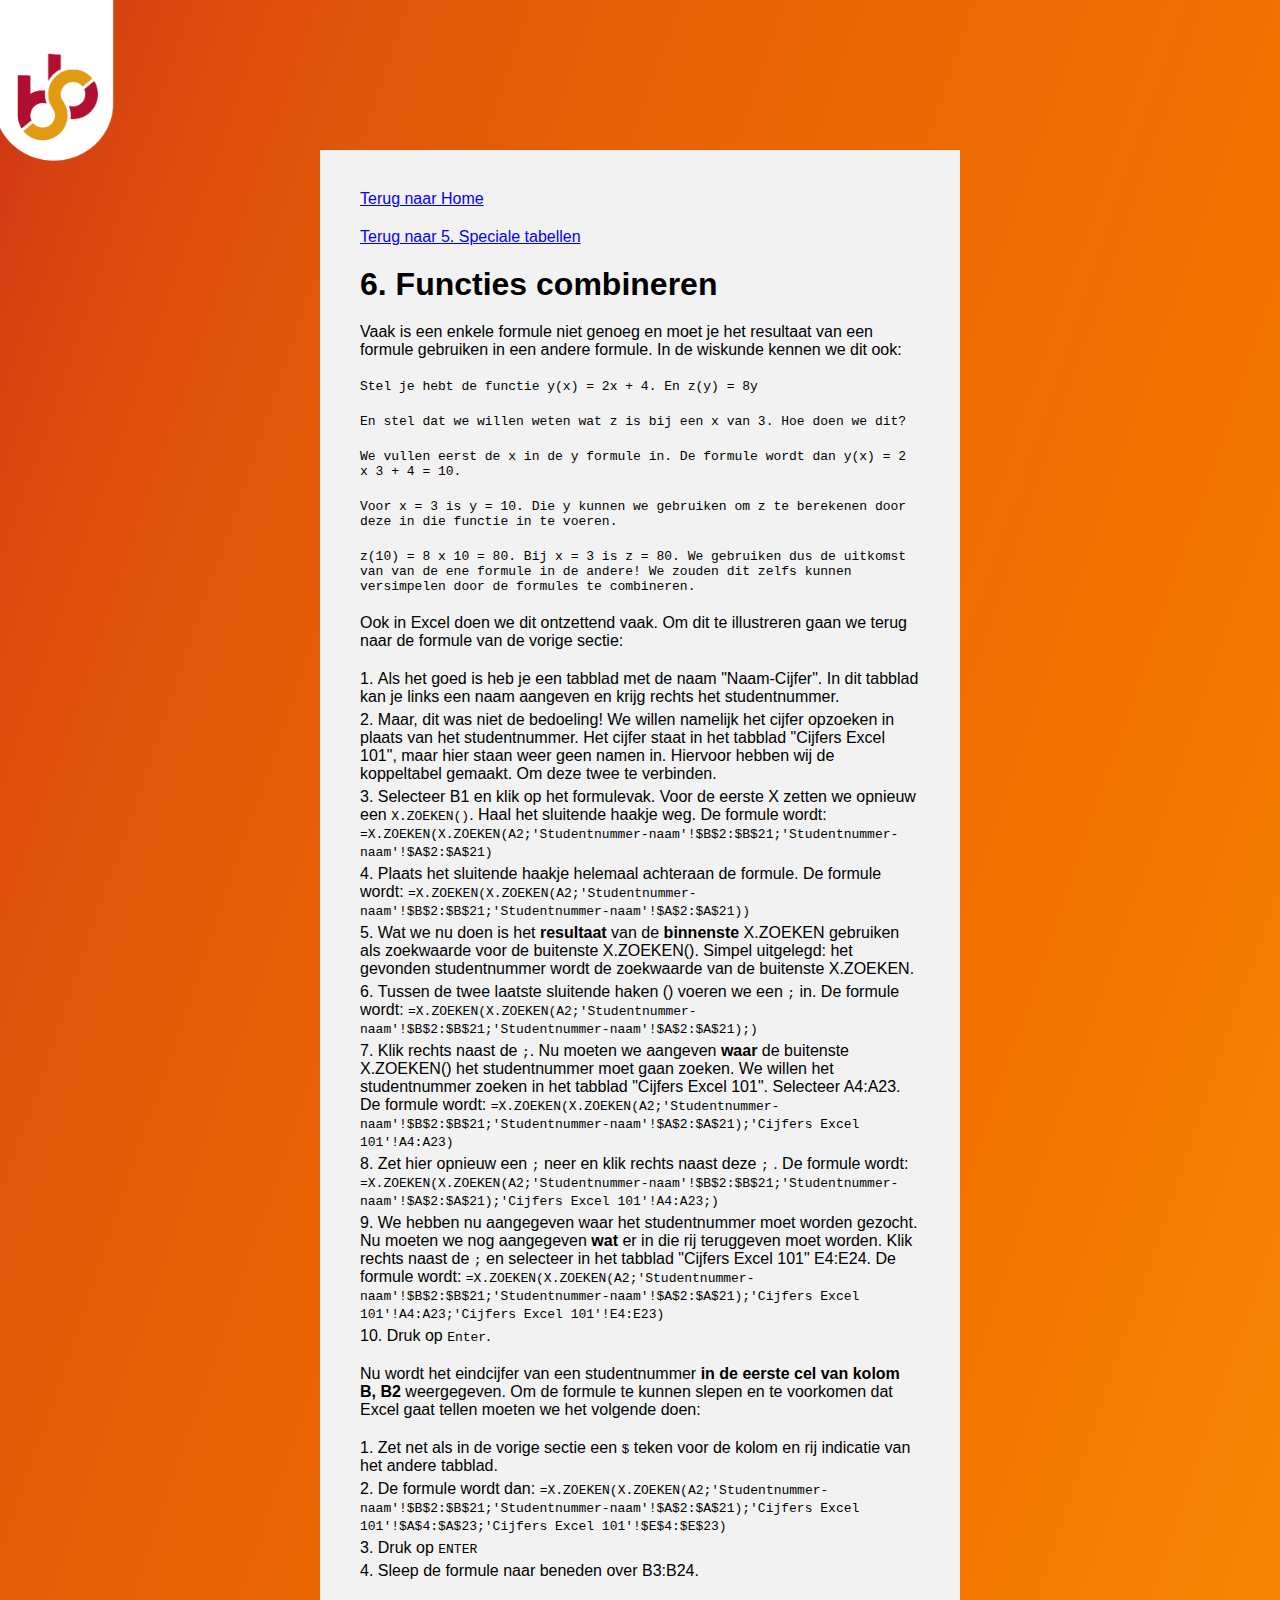
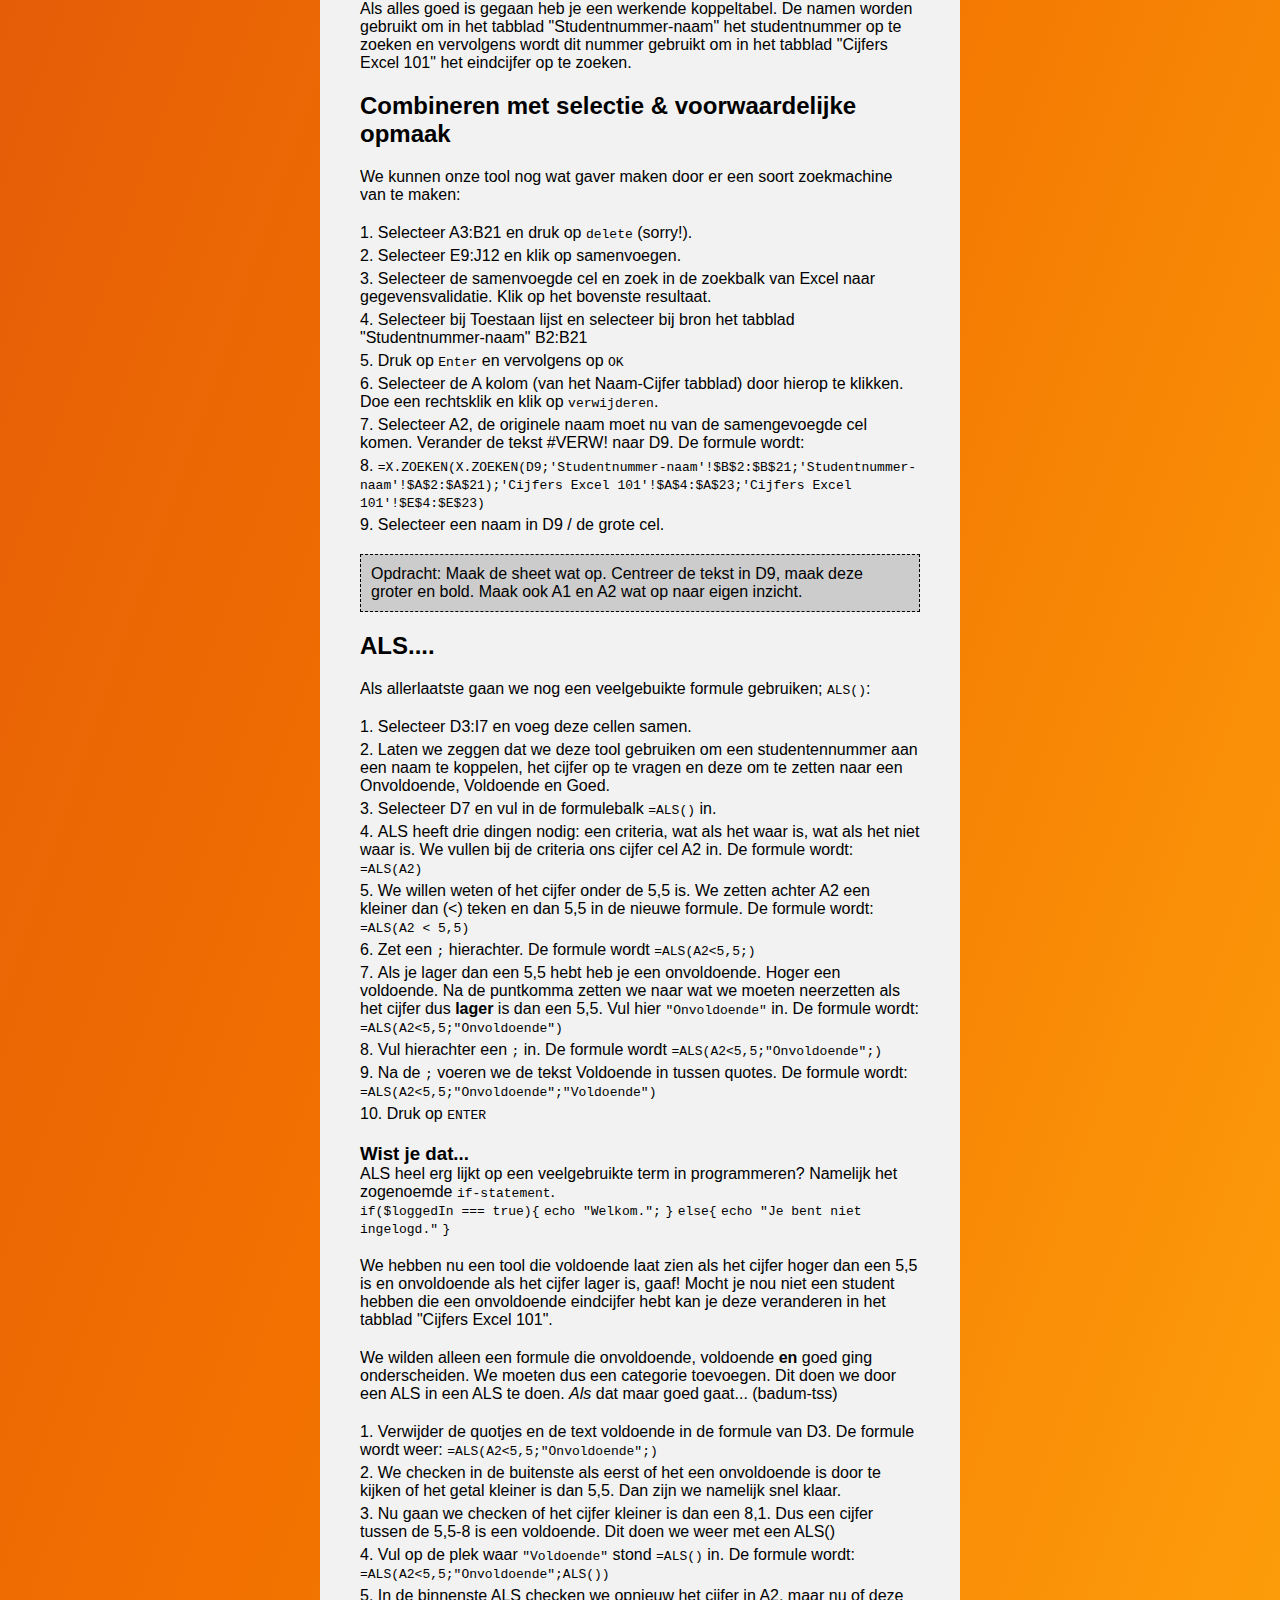
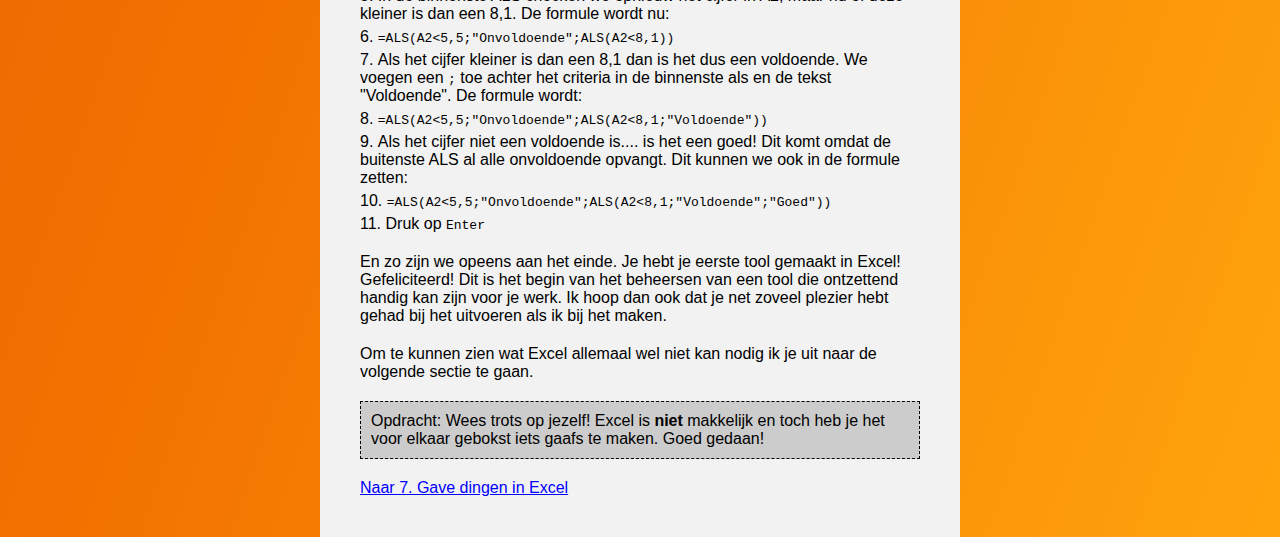
<file: pages/6.html>
<!DOCTYPE html>
<html lang="nl">

<head>
    <meta charset="UTF-8">
    <meta name="viewport" content="width=device-width, initial-scale=1.0">
    <title>6. Functies Combineren</title>
    <link rel="stylesheet" href="/css/style.css">
</head>

<body class="body--page">
    <header class="mainHeader">
        <figure class="logo"><img src="/img/SBB Logo_WEB_beeldmerk.png" alt="Web logo SBB"></figure>
    </header>
    <main class="page">
        <a href="/" class="breadcrumb">Terug naar Home</a>
        <a href="/pages/5.html" class="breadcrumb">Terug naar 5. Speciale tabellen </a>
        <h1>6. Functies combineren</h1>
        <p>Vaak is een enkele formule niet genoeg en moet je het resultaat van een formule gebruiken in een andere formule. In de wiskunde kennen we dit ook:</p>
        <code>Stel je hebt de functie y(x) = 2x + 4.  En z(y) = 8y</code>
        <code>En stel dat we willen weten wat z is bij een x van 3. Hoe doen we dit?</code>
        <code>We vullen eerst de x in de y formule in. De formule wordt dan y(x) = 2 x 3 + 4 = 10.</code>
        <code>Voor x = 3 is y = 10. Die y kunnen we gebruiken om z te berekenen door deze in die functie in te voeren.</code>
        <code>z(10) = 8 x 10 = 80. Bij x = 3 is z = 80. We gebruiken dus de uitkomst van van de ene formule in de andere! We zouden dit zelfs kunnen versimpelen door de formules te combineren.</code>
        <p>Ook in Excel doen we dit ontzettend vaak. Om dit te illustreren gaan we terug naar de formule van de vorige sectie:</p>
        <ol class="list">
            <li>Als het goed is heb je een tabblad met de naam "Naam-Cijfer". In dit tabblad kan je links een naam aangeven en krijg rechts het studentnummer.</li>
            <li>Maar, dit was niet de bedoeling! We willen namelijk het cijfer opzoeken in plaats van het studentnummer. Het cijfer staat in het tabblad "Cijfers Excel 101", maar hier staan weer geen namen in. Hiervoor hebben wij de koppeltabel gemaakt. Om deze twee te verbinden.</li>
            <li>Selecteer B1 en klik op het formulevak. Voor de eerste X zetten we opnieuw een <code>X.ZOEKEN()</code>. Haal het sluitende haakje weg. De formule wordt: <code>=X.ZOEKEN(X.ZOEKEN(A2;'Studentnummer-naam'!$B$2:$B$21;'Studentnummer-naam'!$A$2:$A$21)</code>  </li>
            <li>Plaats het sluitende haakje helemaal achteraan de formule. De formule wordt: <code>=X.ZOEKEN(X.ZOEKEN(A2;'Studentnummer-naam'!$B$2:$B$21;'Studentnummer-naam'!$A$2:$A$21))</code></li>
            <li>Wat we nu doen is het <strong>resultaat</strong> van de <strong>binnenste</strong> X.ZOEKEN gebruiken als zoekwaarde voor de buitenste X.ZOEKEN(). Simpel uitgelegd: het gevonden studentnummer wordt de zoekwaarde van de buitenste X.ZOEKEN.</li>
            <li>Tussen de twee laatste sluitende haken () voeren we een <code>;</code> in. De formule wordt: <code>=X.ZOEKEN(X.ZOEKEN(A2;'Studentnummer-naam'!$B$2:$B$21;'Studentnummer-naam'!$A$2:$A$21);)</code> </li>
            <li>Klik rechts naast  de <code>;</code>. Nu moeten we aangeven <strong>waar</strong> de buitenste X.ZOEKEN() het studentnummer moet gaan zoeken. We willen het studentnummer zoeken in het tabblad "Cijfers Excel 101". Selecteer A4:A23. De formule wordt: <code>=X.ZOEKEN(X.ZOEKEN(A2;'Studentnummer-naam'!$B$2:$B$21;'Studentnummer-naam'!$A$2:$A$21);'Cijfers Excel 101'!A4:A23)</code></li>
            <li>Zet hier opnieuw een <code>;</code> neer en klik rechts naast deze <code>;</code> . De formule wordt: <code>=X.ZOEKEN(X.ZOEKEN(A2;'Studentnummer-naam'!$B$2:$B$21;'Studentnummer-naam'!$A$2:$A$21);'Cijfers Excel 101'!A4:A23;)</code> </li>
            <li>We hebben nu aangegeven waar het studentnummer moet worden gezocht. Nu moeten we nog aangegeven <strong>wat</strong> er in die rij teruggeven moet worden. Klik rechts naast de <code>;</code> en selecteer in het tabblad "Cijfers Excel 101" E4:E24. De formule wordt: <code>=X.ZOEKEN(X.ZOEKEN(A2;'Studentnummer-naam'!$B$2:$B$21;'Studentnummer-naam'!$A$2:$A$21);'Cijfers Excel 101'!A4:A23;'Cijfers Excel 101'!E4:E23)</code></li>
            <li>Druk op <code>Enter</code>.</li>
        </ol>
        <p>Nu wordt het eindcijfer van een studentnummer <strong>in de eerste cel van kolom B, B2</strong> weergegeven. Om de formule te kunnen slepen en te voorkomen dat Excel gaat tellen moeten we het volgende doen:</p>
        <ol class="list">
            <li>Zet net als in de vorige sectie een <code>$</code> teken voor de kolom en rij indicatie van het andere tabblad. </li>
            <li>De formule wordt dan: <code>=X.ZOEKEN(X.ZOEKEN(A2;'Studentnummer-naam'!$B$2:$B$21;'Studentnummer-naam'!$A$2:$A$21);'Cijfers Excel 101'!$A$4:$A$23;'Cijfers Excel 101'!$E$4:$E$23)</code></li>
            <li>Druk op <code>ENTER</code></li>
            <li>Sleep de formule naar beneden over B3:B24.</li>
        </ol>
        <p>Als alles goed is gegaan heb je een werkende koppeltabel. De namen worden gebruikt om in het tabblad "Studentnummer-naam" het studentnummer op te zoeken en vervolgens wordt dit nummer gebruikt om in het tabblad "Cijfers Excel 101" het eindcijfer op te zoeken.</p>
        <h2>Combineren met selectie & voorwaardelijke opmaak</h2>
        <p>We kunnen onze tool nog wat gaver maken door er een soort zoekmachine van te maken:</p>
        <ol class="list">
            <li>Selecteer A3:B21 en druk op <code>delete</code> (sorry!).</li>
            <li>Selecteer E9:J12 en klik op samenvoegen.</li>
            <li>Selecteer de samenvoegde cel en zoek in de zoekbalk van Excel naar gegevensvalidatie. Klik op het bovenste resultaat.</li>
            <li>Selecteer bij Toestaan lijst en selecteer bij bron het tabblad "Studentnummer-naam" B2:B21 </li>
            <li>Druk op <code>Enter</code> en vervolgens op <code>OK</code></li>
            <li>Selecteer de A kolom (van het Naam-Cijfer tabblad) door hierop te klikken. Doe een rechtsklik en klik op <code>verwijderen</code>.</li>
            <li>Selecteer A2, de originele naam moet nu van de samengevoegde cel komen. Verander de tekst #VERW! naar D9. De formule wordt: </li>
            <li><code>=X.ZOEKEN(X.ZOEKEN(D9;'Studentnummer-naam'!$B$2:$B$21;'Studentnummer-naam'!$A$2:$A$21);'Cijfers Excel 101'!$A$4:$A$23;'Cijfers Excel 101'!$E$4:$E$23)</code></li>
            <li>Selecteer een naam in D9 / de grote cel. </li>
        </ol>
        <section class="opdracht">
            <p>Opdracht: Maak de sheet wat op. Centreer de tekst in D9, maak deze groter en bold. Maak ook A1 en A2 wat op naar eigen inzicht.</p>
        </section>

        <h2>ALS....</h2>
        <p>Als allerlaatste gaan we nog een veelgebuikte formule gebruiken; <code>ALS()</code>:</p>
        <ol class="list">
            <li>Selecteer D3:I7 en voeg deze cellen samen.</li>
            <li>Laten we zeggen dat we deze tool gebruiken om een studentennummer aan een naam te koppelen, het cijfer op te vragen en deze om te zetten naar een Onvoldoende, Voldoende en Goed. </li>
            <li>Selecteer D7 en vul in de formulebalk <code>=ALS()</code> in.</li>
            <li>ALS heeft drie dingen nodig: een criteria, wat als het waar is, wat als het niet waar is. We vullen bij de criteria ons cijfer cel A2 in. De formule wordt: <code>=ALS(A2)</code></li>
            <li>We willen weten of het cijfer onder de 5,5 is. We zetten achter A2 een kleiner dan (<) teken en dan 5,5 in de nieuwe formule. De formule wordt: <code> =ALS(A2 < 5,5)</code></li>
            <li>Zet een <code>;</code> hierachter. De formule wordt <code>=ALS(A2<5,5;)</code></li>
            <li>Als je lager dan een 5,5 hebt heb je een onvoldoende. Hoger een voldoende. Na de puntkomma zetten we naar wat we moeten neerzetten als het cijfer dus <strong>lager</strong> is dan een 5,5. Vul hier <code>"Onvoldoende"</code> in. De formule wordt: <code>=ALS(A2<5,5;"Onvoldoende")</code></li>
            <li>Vul hierachter een <code>;</code> in. De formule wordt <code>=ALS(A2<5,5;"Onvoldoende";)</code></li>
            <li>Na de <code>;</code> voeren we de tekst Voldoende in tussen quotes. De formule wordt: <code>=ALS(A2<5,5;"Onvoldoende";"Voldoende")</code></li>
            <li>Druk op <code>ENTER</code></li>
        </ol>
        <section class="wistjedat">
            <h3>Wist je dat...</h3>
            <p>ALS heel erg lijkt op een veelgebruikte term in programmeren? Namelijk het zogenoemde <code>if-statement</code>.</p>
            <code>if($loggedIn === true){</code>
            <code>echo "Welkom.";</code> 
            <code>}</code> 
            <code>else{</code>
              <code>echo "Je bent niet ingelogd."</code>  
            <code>}</code>    
        </section>
        <p>We hebben nu een tool die voldoende laat zien als het cijfer hoger dan een 5,5 is en onvoldoende als het cijfer lager is, gaaf! Mocht je nou niet een student hebben die een onvoldoende eindcijfer hebt kan je deze veranderen in het tabblad "Cijfers Excel 101".</p>
        <p>We wilden alleen een formule die onvoldoende, voldoende <strong>en</strong> goed ging onderscheiden. We moeten dus een categorie toevoegen. Dit doen we door een ALS in een ALS te doen. <em>Als</em> dat maar goed gaat... (badum-tss)</p>
        <ol class="list">
            <li>Verwijder de quotjes en de text voldoende in de formule van D3. De formule wordt weer: <code>=ALS(A2<5,5;"Onvoldoende";)</code></li>
            <li>We checken in de buitenste als eerst of het een onvoldoende is door te kijken of het getal kleiner is dan 5,5. Dan zijn we namelijk snel klaar. </li>
            <li>Nu gaan we checken of het cijfer kleiner is dan een 8,1. Dus een cijfer tussen de 5,5-8 is een voldoende. Dit doen we weer met een ALS()</li>
            <li>Vul op de plek waar <code>"Voldoende"</code> stond <code>=ALS()</code> in. De formule wordt: <code>=ALS(A2<5,5;"Onvoldoende";ALS())</code></li>
            <li>In de binnenste ALS checken we opnieuw het cijfer in A2, maar nu of deze kleiner is dan een 8,1. De formule wordt nu:</li>
            <li><code>=ALS(A2<5,5;"Onvoldoende";ALS(A2<8,1))</code></li>
            <li>Als het cijfer kleiner is dan een 8,1 dan is het dus een voldoende. We voegen een <code>;</code> toe achter het criteria in de binnenste als en de tekst "Voldoende". De formule wordt: </li>
            <li><code>=ALS(A2<5,5;"Onvoldoende";ALS(A2<8,1;"Voldoende"))</code></li>
            <li>Als het cijfer niet een voldoende is.... is het een goed! Dit komt omdat de buitenste ALS al alle onvoldoende opvangt. Dit kunnen we ook in de formule zetten: </li>
            <li><code>=ALS(A2<5,5;"Onvoldoende";ALS(A2<8,1;"Voldoende";"Goed"))</code></li>
            <li>Druk op <code>Enter</code></li>
        </ol>
        <p>En zo zijn we opeens aan het einde. Je hebt je eerste tool gemaakt in Excel! Gefeliciteerd! Dit is het begin van het beheersen van een tool die ontzettend handig kan zijn voor je werk. Ik hoop dan ook dat je net zoveel plezier hebt gehad bij het uitvoeren als ik bij het maken. </p>
        <p>Om te kunnen zien wat Excel allemaal wel niet kan nodig ik je uit naar de volgende sectie te gaan. </p>
        <section class="opdracht">
            <p>Opdracht: Wees trots op jezelf! Excel is <strong>niet</strong> makkelijk en toch heb je het voor elkaar gebokst iets gaafs te maken. Goed gedaan!</p>
        </section>
        <a href="/pages/7.html" class="breadcrumb">Naar 7. Gave dingen in Excel </a>
</body>

</html>
</file>
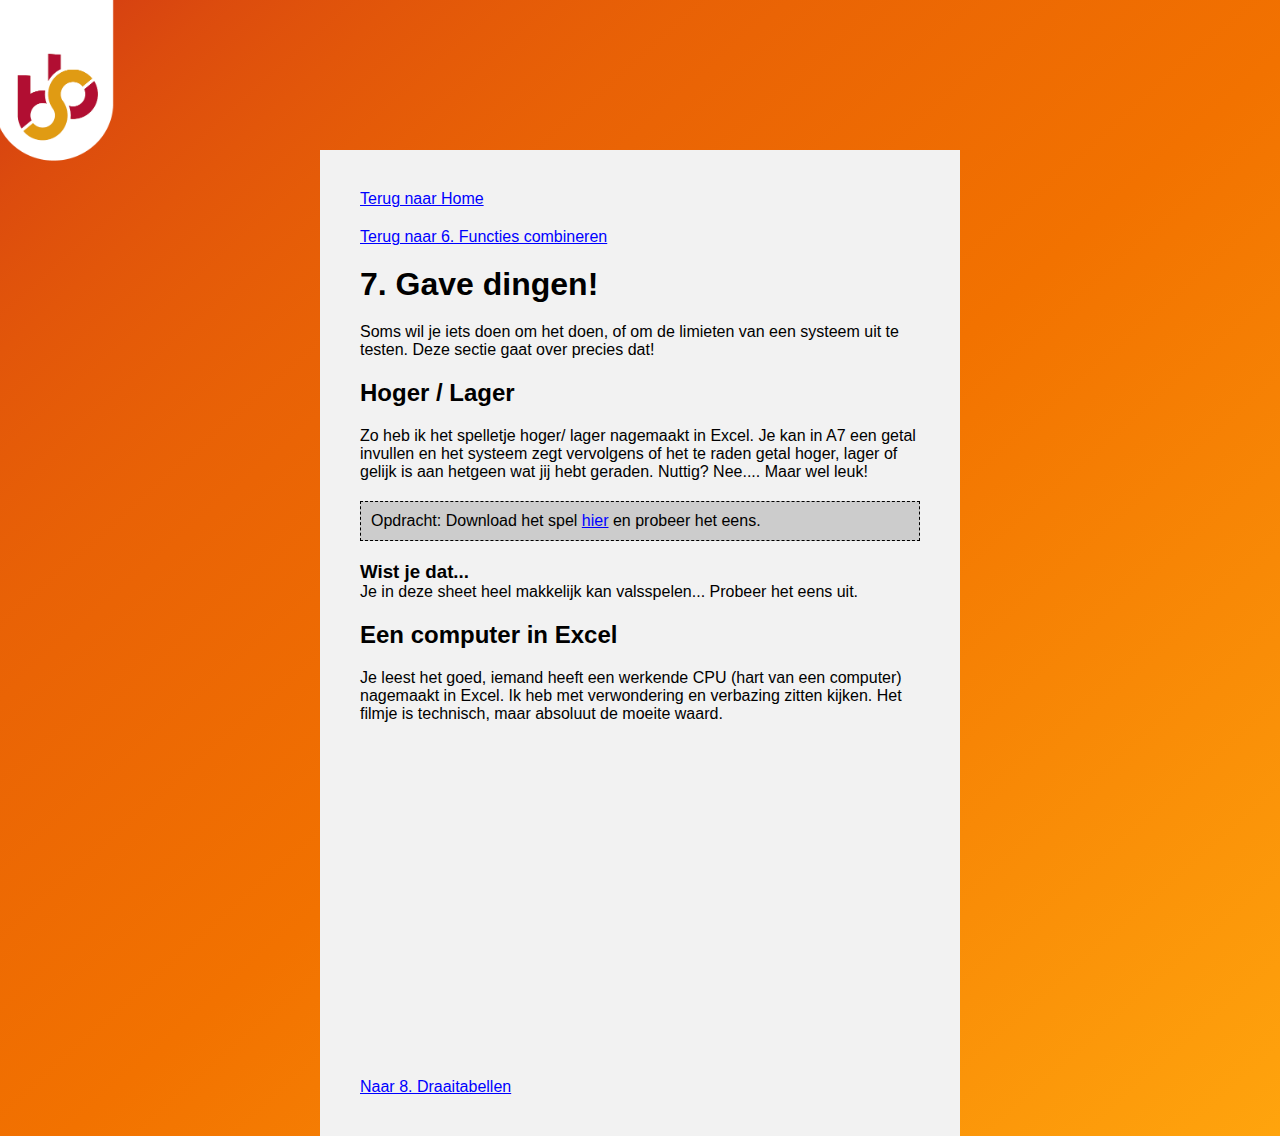
<file: pages/7.html>
<!DOCTYPE html>
<html lang="ml">

<head>
    <meta charset="UTF-8">
    <meta name="viewport" content="width=device-width, initial-scale=1.0">
    <title>7. Gave Dingen in Excel!</title>
    <link rel="stylesheet" href="/css/style.css">
</head>

<body class="body--page">
    <header class="mainHeader">
        <figure class="logo"><img src="/img/SBB Logo_WEB_beeldmerk.png" alt="Web logo SBB"></figure>
    </header>
    <main class="page">
        <a href="/" class="breadcrumb">Terug naar Home</a>
        <a href="/pages/6.html" class="breadcrumb">Terug naar 6. Functies combineren </a>
        <h1>7. Gave dingen!</h1>
        <p>Soms wil je iets doen om het doen, of om de limieten van een systeem uit te testen. Deze sectie gaat over precies dat!</p>
        <h2>Hoger / Lager </h2>
        <p>Zo heb ik het spelletje hoger/ lager nagemaakt in Excel. Je kan in A7 een getal invullen en het systeem zegt vervolgens of het te raden getal hoger, lager of gelijk is aan hetgeen wat jij hebt geraden. Nuttig? Nee.... Maar wel leuk!</p>
        <section class="opdracht">
            <p>Opdracht: Download het spel <a href="/data/Hoger-Lager.xlsx" class="breadcrumb">hier</a> en probeer het eens.</p>
        </section>
        <section class="wistjedat">
            <h3>Wist je dat...</h3>
            <p>Je in deze sheet heel makkelijk kan valsspelen... Probeer het eens uit.  </p>
        </section>
        <h2>Een computer in Excel</h2>
        <p>Je leest het goed, iemand heeft een werkende CPU (hart van een computer) nagemaakt in Excel. Ik heb met verwondering en verbazing zitten kijken. Het filmje is technisch, maar absoluut de moeite waard.</p>
        <iframe width="560" height="315" src="https://www.youtube.com/embed/5rg7xvTJ8SU?si=j1J1CHQaXeWdMvA2" title="YouTube video player" frameborder="0" allow="accelerometer; autoplay; clipboard-write; encrypted-media; gyroscope; picture-in-picture; web-share" referrerpolicy="strict-origin-when-cross-origin" allowfullscreen></iframe>
        <a href="/pages/8.html" class="breadcrumb">Naar 8. Draaitabellen </a>
</body>

</html>
</file>
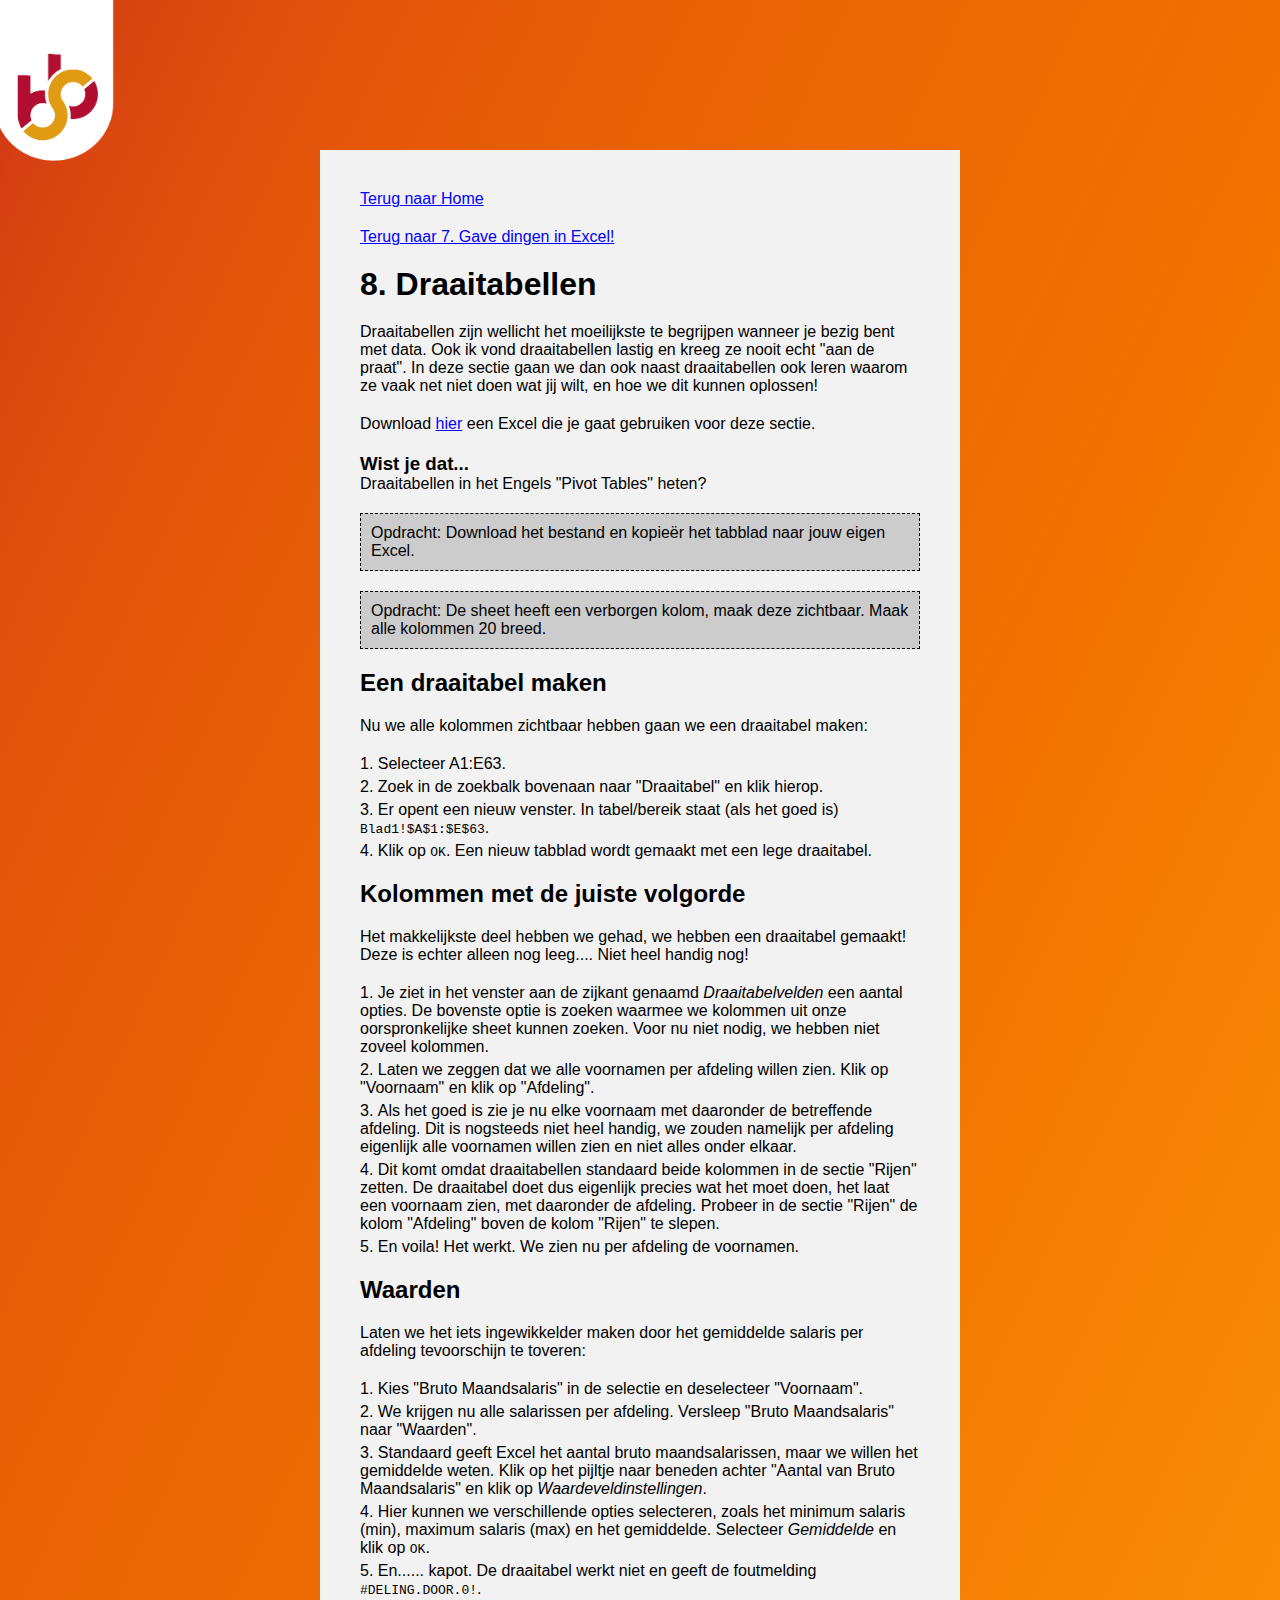
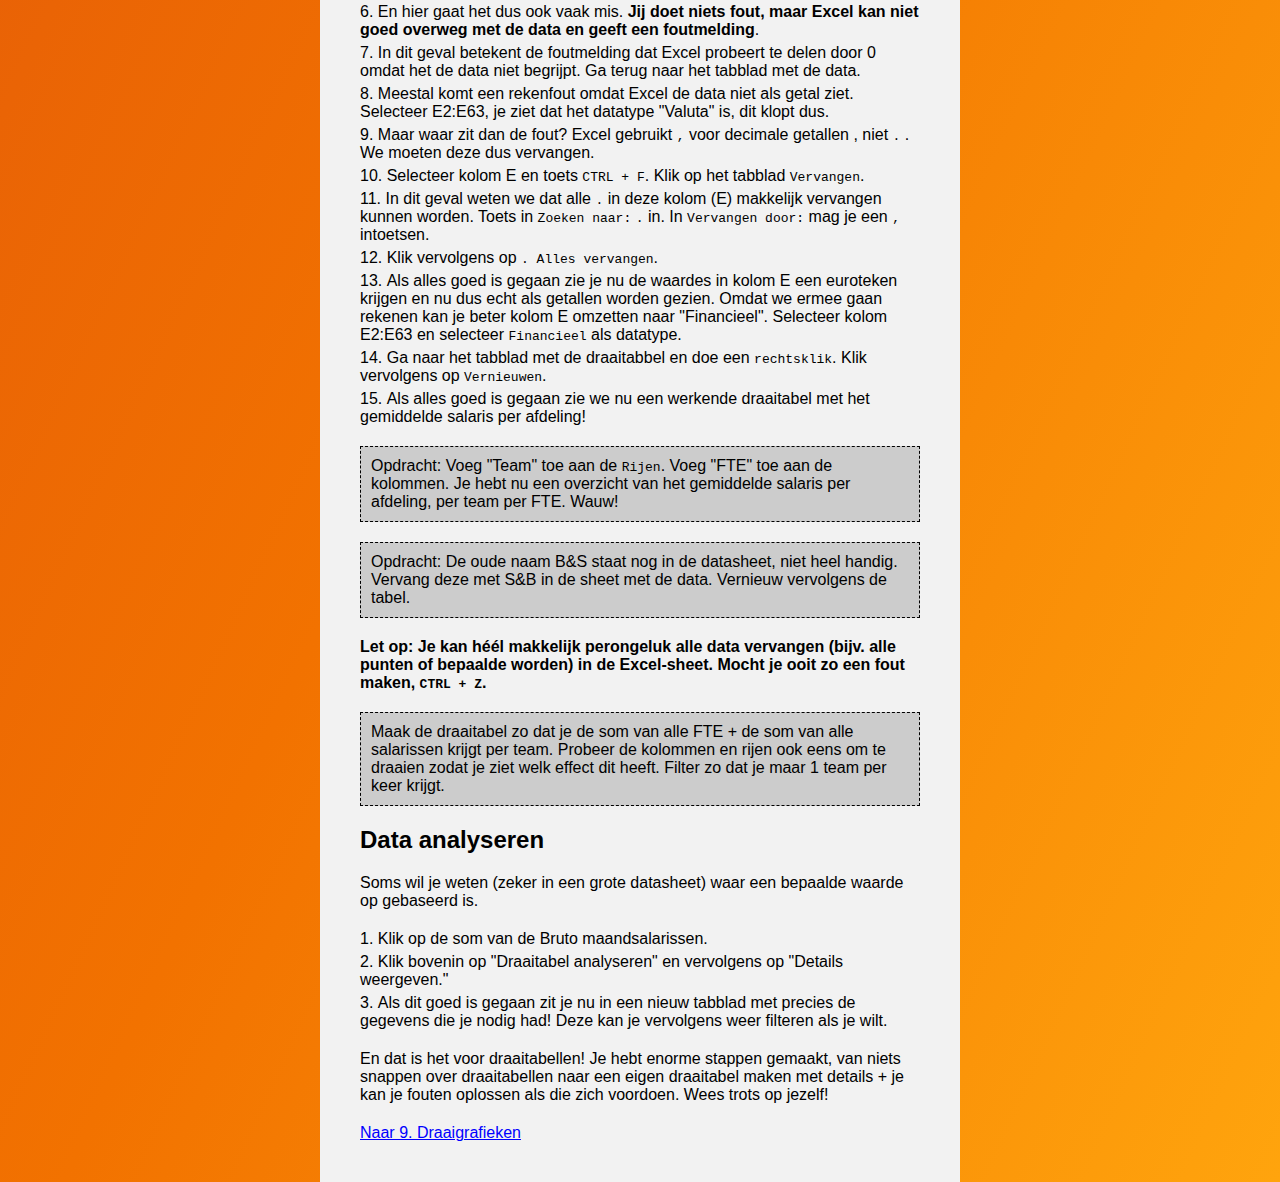
<file: pages/8.html>
<!DOCTYPE html>
<html lang="nl">

<head>
    <meta charset="UTF-8">
    <meta name="viewport" content="width=device-width, initial-scale=1.0">
    <title>8. Draaitabellen</title>
    <link rel="stylesheet" href="/css/style.css">
</head>

<body class="body--page">
    <header class="mainHeader">
        <figure class="logo"><img src="/img/SBB Logo_WEB_beeldmerk.png" alt="Web logo SBB"></figure>
    </header>
    <main class="page">
        <a href="/" class="breadcrumb">Terug naar Home</a>
        <a href="/pages/7.html" class="breadcrumb">Terug naar 7. Gave dingen in Excel! </a>
        <h1>8. Draaitabellen</h1>
        <p>Draaitabellen zijn wellicht het moeilijkste te begrijpen wanneer je bezig bent met data. Ook ik vond
            draaitabellen lastig en kreeg ze nooit echt "aan de praat". In deze sectie gaan we dan ook naast
            draaitabellen ook leren waarom ze vaak net niet doen wat jij wilt, en hoe we dit kunnen oplossen!</p>
        <p>Download <a href="/data/opdracht-8-voorbeeld.xlsx" class="breadcrumb">hier</a> een Excel
            die je gaat gebruiken voor deze sectie.</p>
        <section class="wistjedat">
            <h3>Wist je dat...</h3>
            <p>Draaitabellen in het Engels "Pivot Tables" heten?</p>
        </section>
        <section class="opdracht">
            <p>Opdracht: Download het bestand en kopieër het tabblad naar jouw eigen Excel.</p>
        </section>
        <section class="opdracht">
            Opdracht: De sheet heeft een verborgen kolom, maak deze zichtbaar. Maak alle kolommen 20 breed.
        </section>

        <h2>Een draaitabel maken</h2>
        <p>Nu we alle kolommen zichtbaar hebben gaan we een draaitabel maken:</p>
        <ol class="list">
            <li>Selecteer A1:E63.</li>
            <li>Zoek in de zoekbalk bovenaan naar "Draaitabel" en klik hierop.</li>
            <li>Er opent een nieuw venster. In tabel/bereik staat (als het goed is) <code>Blad1!$A$1:$E$63</code>.</li>
            <li>Klik op <code>OK</code>. Een nieuw tabblad wordt gemaakt met een lege draaitabel.</li>
        </ol>

        <h2>Kolommen met de juiste volgorde</h2>
        <p>Het makkelijkste deel hebben we gehad, we hebben een draaitabel gemaakt! Deze is echter alleen nog leeg.... Niet heel handig nog!</p>
        <ol class="list">
            <li>Je ziet in het venster aan de zijkant genaamd <em>Draaitabelvelden</em> een aantal opties. De bovenste optie is zoeken waarmee we kolommen uit onze oorspronkelijke sheet kunnen zoeken. Voor nu niet nodig, we hebben niet zoveel kolommen.</li>
            <li>Laten we zeggen dat we alle voornamen per afdeling willen zien. Klik op "Voornaam" en klik op "Afdeling".</li>
            <li>Als het goed is zie je nu elke voornaam met daaronder de betreffende afdeling. Dit is nogsteeds niet heel handig, we zouden namelijk per afdeling eigenlijk alle voornamen willen zien en niet alles onder elkaar. </li>
            <li>Dit komt omdat draaitabellen standaard beide kolommen in de sectie "Rijen" zetten. De draaitabel doet dus eigenlijk precies wat het moet doen, het laat een voornaam zien, met daaronder de afdeling. Probeer in de sectie "Rijen" de kolom "Afdeling" boven de kolom "Rijen" te slepen.</li>
            <li>En voila! Het werkt. We zien nu per afdeling de voornamen.</li>
        </ol>
        <h2>Waarden</h2>
        <p>Laten we het iets ingewikkelder maken door het gemiddelde salaris per afdeling tevoorschijn te toveren:</p>
        <ol class="list">
            <li>Kies "Bruto Maandsalaris" in de selectie en deselecteer "Voornaam".</li>
            <li>We krijgen nu alle salarissen per afdeling. Versleep "Bruto Maandsalaris" naar "Waarden".</li>
            <li>Standaard geeft Excel het aantal bruto maandsalarissen, maar we willen het gemiddelde weten. Klik op het pijltje naar beneden achter "Aantal van Bruto Maandsalaris" en klik op <em>Waardeveldinstellingen</em>.</li>
            <li>Hier kunnen we verschillende opties selecteren, zoals het minimum salaris (min), maximum salaris (max) en het gemiddelde. Selecteer <em>Gemiddelde</em> en klik op <code>OK</code>.</li>
            <li>En...... kapot. De draaitabel werkt niet en geeft de foutmelding <code>#DELING.DOOR.0!</code>.</li>
            <li>En hier gaat het dus ook vaak mis. <strong>Jij doet niets fout, maar Excel kan niet goed overweg met de data en geeft een foutmelding</strong>. </li>
            <li>In dit geval betekent de foutmelding dat Excel probeert te delen door 0 omdat het de data niet begrijpt. Ga terug naar het tabblad met de data.</li>
            <li>Meestal komt een rekenfout omdat Excel de data niet als getal ziet. Selecteer E2:E63, je ziet dat het datatype "Valuta" is, dit klopt dus. </li>
            <li>Maar waar zit dan de fout? Excel gebruikt <code>,</code> voor decimale getallen , niet <code>.</code> . We moeten deze dus vervangen.</li>
            <li>Selecteer kolom E en toets <code>CTRL + F</code>. Klik op het tabblad <code>Vervangen</code>.</li>
            <li>In dit geval weten we dat alle <code>.</code> in deze kolom (E) makkelijk vervangen kunnen worden. Toets in <code>Zoeken naar:</code> <code>.</code> in. In <code>Vervangen door:</code> mag je een <code>,</code> intoetsen.</li>
            <li>Klik vervolgens op <code>. Alles vervangen</code>.</li>
            <li>Als alles goed is gegaan zie je nu de waardes in kolom E een euroteken krijgen en nu dus echt als getallen worden gezien. Omdat we ermee gaan rekenen kan je beter kolom E omzetten naar "Financieel". Selecteer kolom E2:E63 en selecteer <code>Financieel</code> als datatype.</li>
            <li>Ga naar het tabblad met de draaitabbel en doe een <code>rechtsklik</code>. Klik vervolgens op <code>Vernieuwen</code>.</li>
            <li>Als alles goed is gegaan zie we nu een werkende draaitabel met het gemiddelde salaris per afdeling!</li>
        </ol>
          <section class="opdracht">
           <p> Opdracht: Voeg "Team" toe aan de <code>Rijen</code>. Voeg "FTE" toe aan de kolommen. Je hebt nu een overzicht van het gemiddelde salaris  per afdeling, per team per FTE. Wauw!</p>
        </section>
        <section class="opdracht">
            <p>Opdracht: De oude naam B&S staat nog in de datasheet, niet heel handig. Vervang deze met S&B in de sheet met de data. Vernieuw vervolgens de tabel. </p>
        </section>
        <section class="wistjedat">
            <strong>Let op: Je kan héél makkelijk perongeluk alle data vervangen (bijv. alle punten of bepaalde worden) in de Excel-sheet. Mocht je ooit zo een fout maken, <code>CTRL + Z</code>.</strong>
        </section>
        <section class="opdracht">
            <p>Maak de draaitabel zo dat je de som van alle FTE + de som van alle salarissen krijgt per team. Probeer de kolommen en rijen ook eens om te draaien zodat je ziet welk effect dit heeft. Filter zo dat je maar 1 team per keer krijgt.</p>
        </section>
        <h2>Data analyseren</h2>
        <p>Soms wil je weten (zeker in een grote datasheet) waar een bepaalde waarde op gebaseerd is. </p>
        <ol class="list">
            <li>Klik op de som van de Bruto maandsalarissen. </li>
            <li>Klik bovenin op "Draaitabel analyseren" en vervolgens op "Details weergeven."</li>
            <li>Als dit goed is gegaan zit je nu in een nieuw tabblad met precies de gegevens die je nodig had! Deze kan je vervolgens weer filteren als je wilt.</li>
        </ol>
        <p>En dat is het voor draaitabellen! Je hebt enorme stappen gemaakt, van niets snappen over draaitabellen naar een eigen draaitabel maken met details + je kan je fouten oplossen als die zich voordoen. Wees trots op jezelf!</p>
        <a href="/pages/9.html" class="breadcrumb">Naar 9. Draaigrafieken </a>

</body>

</html>
</file>
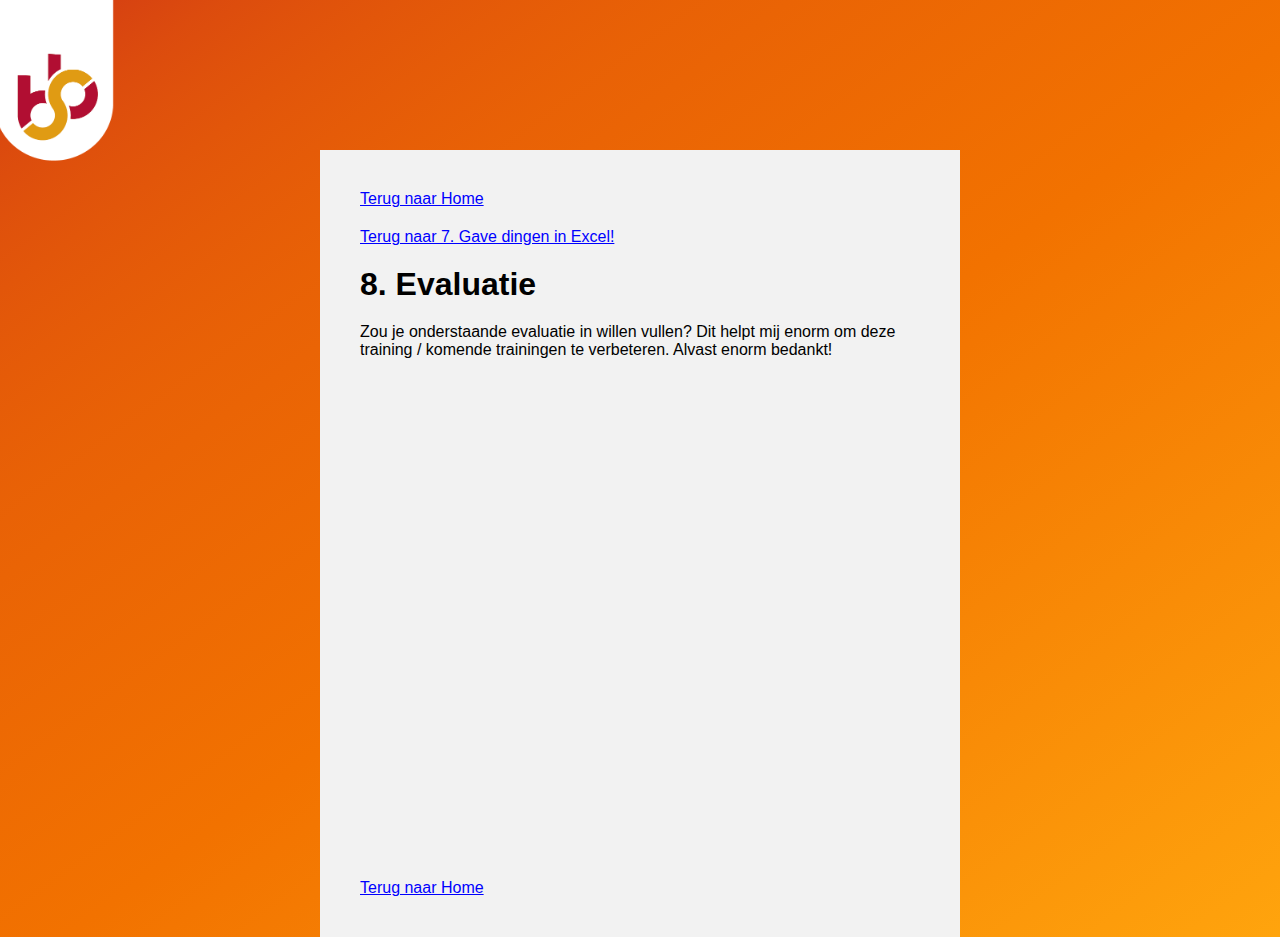
<file: pages/9.html>
<!DOCTYPE html>
<html lang="nl">

<head>
    <meta charset="UTF-8">
    <meta name="viewport" content="width=device-width, initial-scale=1.0">
    <title>8. Evaluatie</title>
    <link rel="stylesheet" href="/css/style.css">
</head>

<body class="body--page">
    <header class="mainHeader">
        <figure class="logo"><img src="/img/SBB Logo_WEB_beeldmerk.png" alt="Web logo SBB"></figure>
    </header>
    <main class="page">
        <a href="/" class="breadcrumb">Terug naar Home</a>
        <a href="/pages/7.html" class="breadcrumb">Terug naar 7. Gave dingen in Excel! </a>
        <h1>8. Evaluatie</h1>
        <p>Zou je onderstaande evaluatie in willen vullen? Dit helpt mij enorm om deze training / komende trainingen te
            verbeteren. Alvast enorm bedankt!</p>
        <iframe width="640px" height="480px"
            src="https://forms.office.com/Pages/ResponsePage.aspx?id=T3y5lL5XeE23mNdlB7ZQ5Y03c--F8olLiReN8KGMHE1UQVZUSlc3WDdTWENYVDY2VlRSOUFWQkpROS4u&embed=true"
            frameborder="0" marginwidth="0" marginheight="0" style="border: none; max-width:100%; max-height:100vh"
            allowfullscreen webkitallowfullscreen mozallowfullscreen msallowfullscreen> </iframe>
        <a href="/" class="breadcrumb">Terug naar Home</a>
</body>

</html>
</file>
<file: css/style.css>
*{
    box-sizing: border-box;
    padding: 0;
    margin:0;
}

.mainHeader{
    height:150px;
    position:relative;
    grid-area:header;
}
.logo{
    position:absolute;
    top:0;
    left:0;
    transform: scale(0.4) translate(-80%,-80%);
}


body{
    min-height:100vh;
    font-family: "Open Sans", sans-serif;
    background: linear-gradient(to bottom right,rgb(189,21,33),5%, rgb(242,114,0), rgb(255,164,13));
    color:white;
}



.cards{
    display:grid;
    grid-template-columns: repeat(auto-fill,200px);
    grid-auto-rows: 200px;
    justify-content: center;
    gap:20px;
    padding:20px;

}

.card{
    box-shadow: 0 5px 10px  hsla(28, 100%, 37%,0.5);
    z-index: 1;
    border-radius:5px;
    animation: popup 0.6s ease-in-out;
    animation-delay: 0.1s;
    animation-fill-mode: backwards;
    transition:0.2s all;
    background:rgba(255,255,255,0.2);
    color:white;
}

.card__link{
    display:block;
    height:100%;
    width: 100%;
}

a:visited, a:active, a{
    text-decoration: none;
    color:white;
}

.card:hover{
    transform:scale(1.05);
    cursor:pointer;
}
.card:nth-of-type(2){
    animation-delay:0.2s;
}

.card:nth-of-type(3){
    animation-delay:0.3s;
}

.card:nth-of-type(4){
    animation-delay:0.4s;
}

.card:nth-of-type(5){
    animation-delay:0.5s;
}

.card:nth-of-type(6){
    animation-delay:0.6s;
}

.card:nth-of-type(7){
    animation-delay:0.7s;
}

.card:nth-of-type(8){
    animation-delay:0.8s;
}
.card:nth-of-type(9){
    animation-delay:0.8s;
}

.card__header{
    height:20%;
    padding:10px;
}

.card__header > h2{
    font-size: 120%;
    font-weight: 500;
}

footer{
    width:100%;
    display:flex;
    justify-content: center;
    font-size:60%;
}

.body--page{
    display:grid; 
    grid-template-columns: 25% 50% 25%;
    grid-template-areas: 
    "header header header"
    ". main .";
}

.page{
    grid-area: main;
    background:hsl(0, 0%, 95%);
    color:black;
    padding:40px;
    display:flex;
    flex-direction: column;
    gap:20px;
}

.breadcrumb{
    text-decoration: underline;
    color: blue !important;
}

ul,ol{
    list-style-position: inside;
}

.list{
    display:flex;
    flex-direction:column;
    gap:5px;
}

.opdracht{
    background:hsl(0, 0%, 80%);
    padding:10px;
    border:1px dashed black;

}

@keyframes popup {
    from{
        opacity:0;
        transform:translateY(20px)
    }
    to{
        opacity:1;
    }
}

@media screen and (max-width:1000px) {
    .body--page{
        grid-template-columns: 10% 80% 10%;
    }
    
}
</file>
